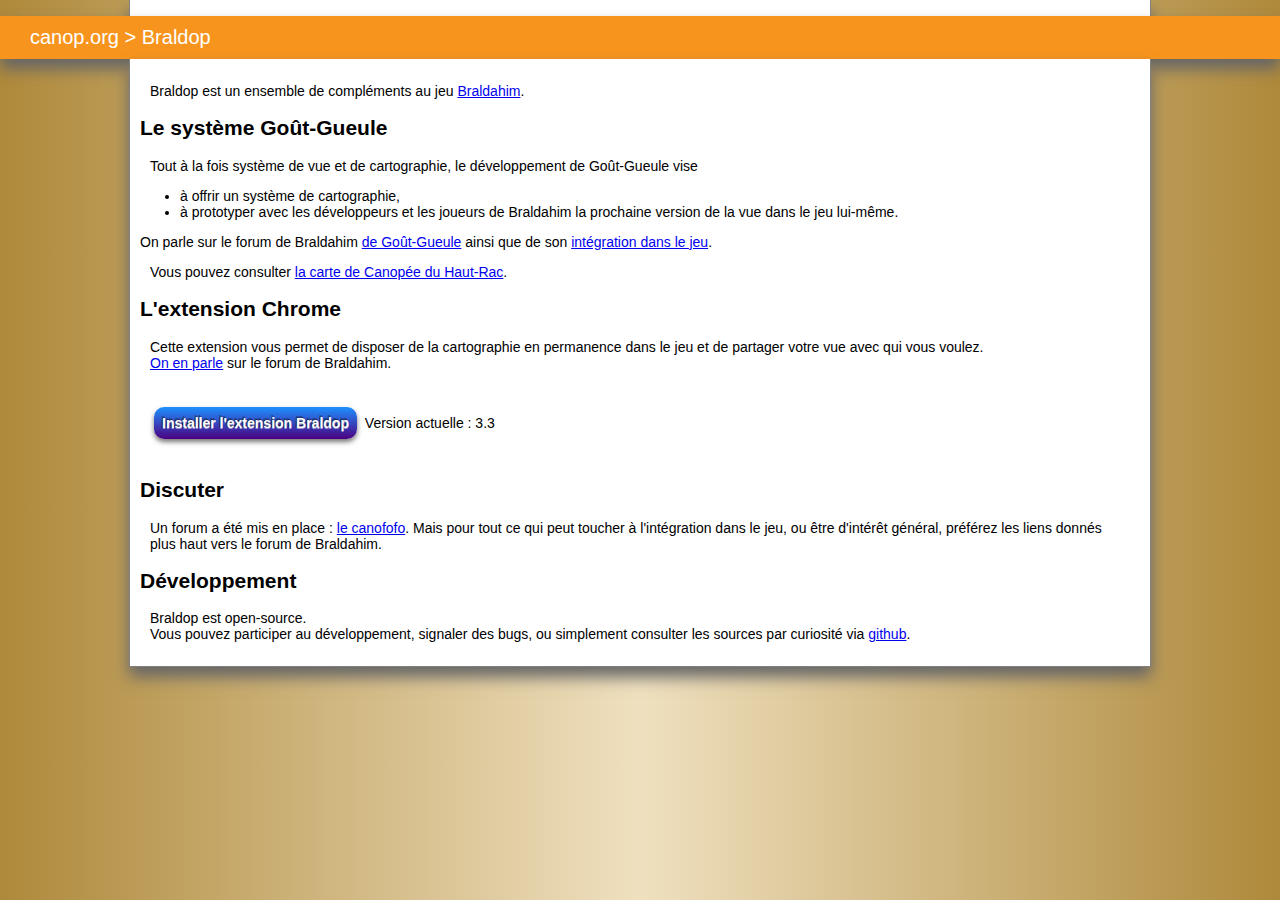
<file: src/site/index.html>
<html>
<head>
	<title>Braldop</title>
	<meta http-equiv=content-type content="text/html; charset=UTF8"> 
	<link rel="stylesheet" type="text/css" href="braldop.css"/>
	<script src="jquery-1.6.3.min.js"></script>
</head>
<body>

<div class=column_wrapper id="top_column_wrapper">
&nbsp;</div>

<div id="title_stripe">
<a href="/blog/">canop.org</a> &gt; Braldop
</div>

<div class=column_wrapper id="content_column_wrapper">
<div id="content_wrapper">

<p>Braldop est un ensemble de compléments au jeu <a href=http://www.braldahim.com>Braldahim</a>.</p>

<h2>Le système Goût-Gueule</h2>
<p>
Tout à la fois système de vue et de cartographie, le développement de Goût-Gueule vise<ul>
<li>à offrir un système de cartographie,</li>
<li>à prototyper avec les développeurs et les joueurs de Braldahim la prochaine version de la vue dans le jeu lui-même.</li>
</ul>
On parle sur le forum de Braldahim <a href="http://forum.braldahim.com/viewtopic.php?f=30&t=1223">de Goût-Gueule</a> ainsi que de son <a href="http://forum.braldahim.com/viewtopic.php?f=30&t=1236">intégration dans le jeu</a>.
</p>
<p>
Vous pouvez consulter <a href=groupes/public/map.html>la carte de Canopée du Haut-Rac</a>.
</p>

<h2>L'extension Chrome</h2>
<p>Cette extension vous permet de disposer de la cartographie en permanence dans le jeu et de partager votre vue avec qui vous voulez.
<br><a href="http://forum.braldahim.com/viewtopic.php?f=30&t=1242">On en parle</a> sur le forum de Braldahim.
</p>
<br>
<p><a href=braldop_3_3.crx class=install>Installer l'extension Braldop</a> Version actuelle : <span id=version>3.3</span></p>
<br>
<p id=browserInfos></p>


<h2>Discuter</h2>
<p>
Un forum a été mis en place : <a href=../chrall/fofo/>le canofofo</a>. Mais pour tout ce qui peut toucher à l'intégration dans le jeu, ou être d'intérêt général, préférez les liens donnés plus haut vers le forum de Braldahim.
</p>


<h2>Développement</h2>
<p>
Braldop est open-source.<br>
Vous pouvez participer au développement, signaler des bugs, ou simplement consulter les sources par curiosité via <a href=http://www.github.com/Canop/Braldop>github</a>.
</p>

</div> <!-- content_wrapper -->
</div> <!-- content_column_wrapper -->

<br><br>

<script type="text/javascript">

//> google analytics
  var _gaq = _gaq || [];
  _gaq.push(['_setAccount', 'UA-15064357-4']);
  _gaq.push(['_trackPageview']);

  (function() {
    var ga = document.createElement('script'); ga.type = 'text/javascript'; ga.async = true;
    ga.src = ('https:' == document.location.protocol ? 'https://ssl' : 'http://www') + '.google-analytics.com/ga.js';
    var s = document.getElementsByTagName('script')[0]; s.parentNode.insertBefore(ga, s);
  })();
  
//> détection du navigateur
var is_chrome = navigator.userAgent.toLowerCase().indexOf('chrome') >= 0;
if (!is_chrome) $("p#browserInfos").html("<font color=red>Sauf erreur, vous n'êtes pas sous Chrome. Vous devriez revenir sur cette page après avoir changé de navigateur.</font>");

</script>

</body>
</html>
</file>
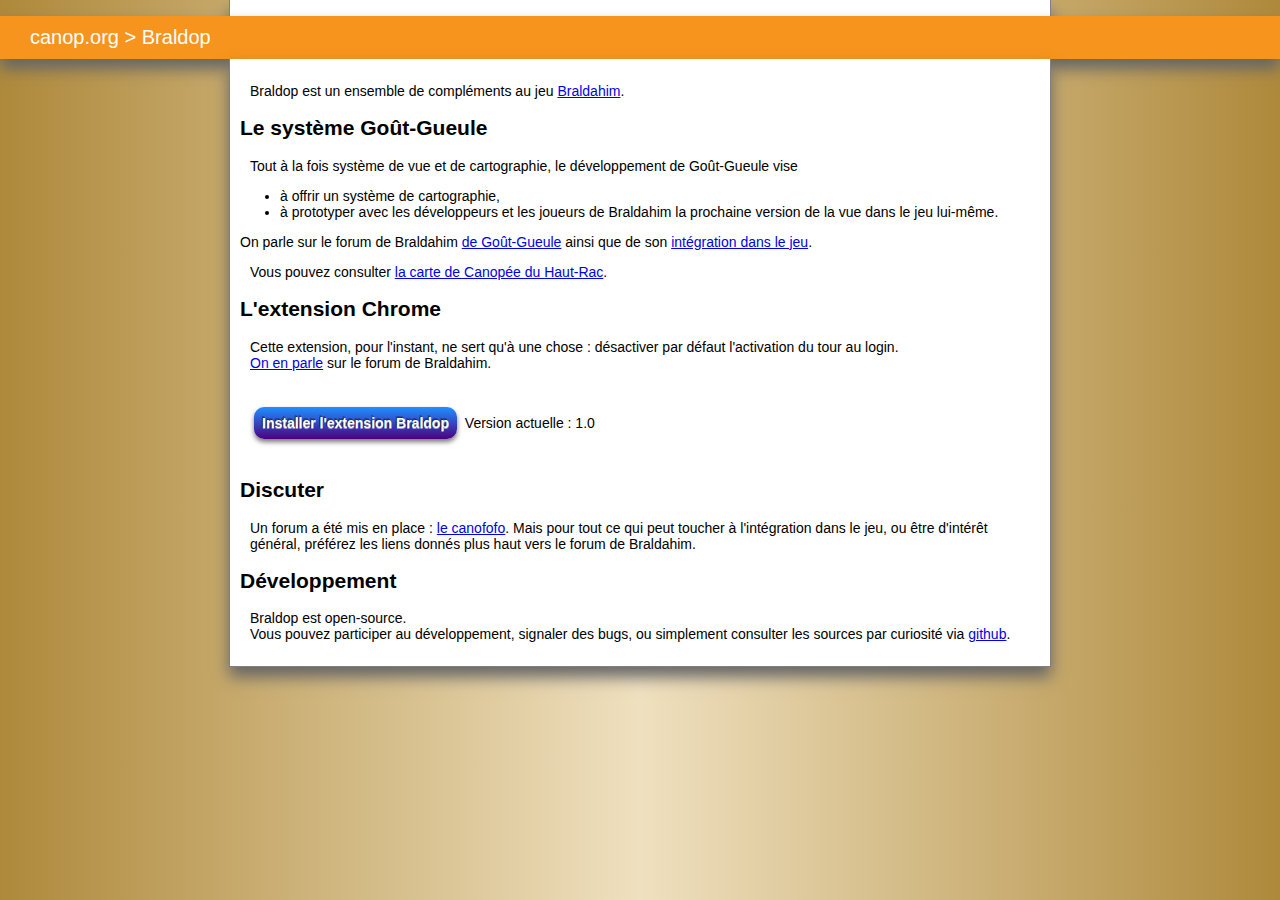
<file: src/web/index.html>
<html>
<head>
	<title>Braldop</title>
	<meta http-equiv=content-type content="text/html; charset=UTF8"> 
	<link rel="stylesheet" type="text/css" href="braldop.css"/>
	<script src="jquery-1.6.3.min.js"></script>
</head>
<body>

<div class=column_wrapper id="top_column_wrapper">
&nbsp;</div>

<div id="title_stripe">
<a href="/">canop.org</a> &gt; Braldop
</div>

<div class=column_wrapper id="content_column_wrapper">
<div id="content_wrapper">

<p>Braldop est un ensemble de compléments au jeu <a href=http://www.braldahim.com>Braldahim</a>.</p>

<h2>Le système Goût-Gueule</h2>
<p>
Tout à la fois système de vue et de cartographie, le développement de Goût-Gueule vise<ul>
<li>à offrir un système de cartographie,</li>
<li>à prototyper avec les développeurs et les joueurs de Braldahim la prochaine version de la vue dans le jeu lui-même.</li>
</ul>
On parle sur le forum de Braldahim <a href="http://forum.braldahim.com/viewtopic.php?f=30&t=1223">de Goût-Gueule</a> ainsi que de son <a href="http://forum.braldahim.com/viewtopic.php?f=30&t=1236">intégration dans le jeu</a>.
</p>
<p>
Vous pouvez consulter <a href=map.html>la carte de Canopée du Haut-Rac</a>.
</p>

<h2>L'extension Chrome</h2>
<p>Cette extension, pour l'instant, ne sert qu'à une chose : désactiver par défaut l'activation du tour au login.
<br><a href="http://forum.braldahim.com/viewtopic.php?f=30&t=1242">On en parle</a> sur le forum de Braldahim.
</p>
<br>
<p><a href=braldop_1_0.crx class=install>Installer l'extension Braldop</a> Version actuelle : <span id=version>1.0</span></p>
<br>
<p id=browserInfos></p>


<h2>Discuter</h2>
<p>
Un forum a été mis en place : <a href=fofo/>le canofofo</a>. Mais pour tout ce qui peut toucher à l'intégration dans le jeu, ou être d'intérêt général, préférez les liens donnés plus haut vers le forum de Braldahim.
</p>


<h2>Développement</h2>
<p>
Braldop est open-source.<br>
Vous pouvez participer au développement, signaler des bugs, ou simplement consulter les sources par curiosité via <a href=http://www.github.com/Canop/Braldop>github</a>.
</p>

</div> <!-- content_wrapper -->
</div> <!-- content_column_wrapper -->

<br><br>

<script type="text/javascript">

//> google analytics
  var _gaq = _gaq || [];
  _gaq.push(['_setAccount', 'UA-15064357-4']);
  _gaq.push(['_trackPageview']);

  (function() {
    var ga = document.createElement('script'); ga.type = 'text/javascript'; ga.async = true;
    ga.src = ('https:' == document.location.protocol ? 'https://ssl' : 'http://www') + '.google-analytics.com/ga.js';
    var s = document.getElementsByTagName('script')[0]; s.parentNode.insertBefore(ga, s);
  })();
  
//> détection du navigateur
var is_chrome = navigator.userAgent.toLowerCase().indexOf('chrome') >= 0;
if (!is_chrome) $("p#browserInfos").html("<font color=red>Sauf erreur, vous n'êtes pas sous Chrome. Vous devriez revenir sur cette page après avoir changé de navigateur.</font>");

</script>

</body>
</html>
</file>
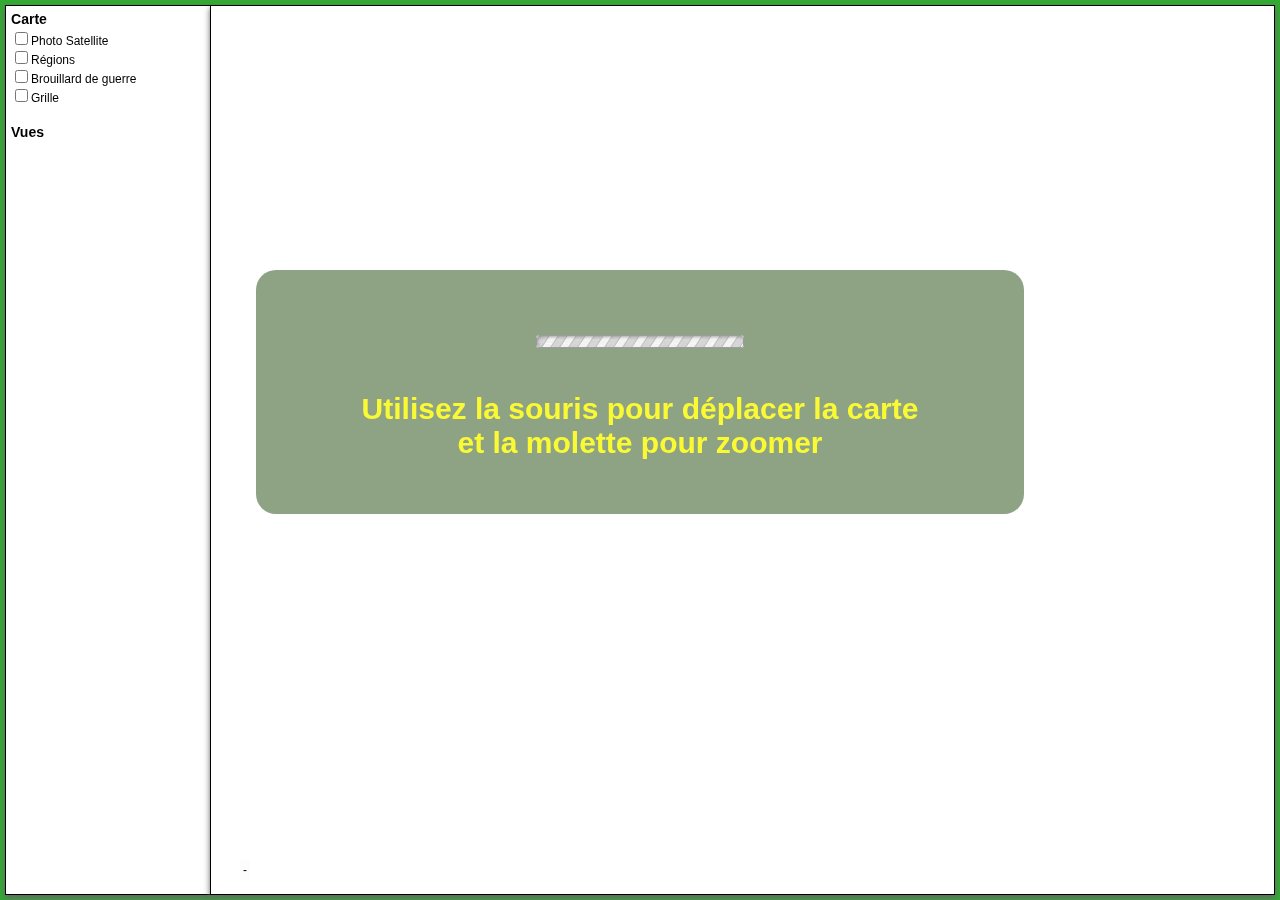
<file: src/gui/map.html>
<!DOCTYPE html>
<html>
<head>
	<title>Carte Braldop</title>
	<meta http-equiv=content-type content="text/html; charset=UTF-8">
	<link rel="stylesheet" type="text/css" href="sprites-vuetypes.css"/>
	<link rel="stylesheet" type="text/css" href="sprites-environnements.css"/>
	<script src="jquery-1.6.3.min.js"></script>
	<script src="util.js?v=2"></script>
	<script src="graphic_utils.js?v=3"></script>
	<script src="Point.js"></script>
	<script src="SpriteSet.js" charset="utf-8"></script>
	<script src="Rect.js?v=2" charset="utf-8"></script>
	<script src="Map.js?v=14" charset="utf-8"></script>
	<script src="Map_dialog.js?v=6" charset="utf-8"></script>
	<script src="Map_action.js?v=3" charset="utf-8"></script>
	<script src="Map_env.js?v=17" charset="utf-8"></script>
	<script src="Map_palissades.js?v=3" charset="utf-8"></script>
	<script src="Map_vue.js?v=18" charset="utf-8"></script>
	
	<style type="text/css">
	body, td {
		font-size: 12px;
		font-family: Verdana, Geneva, sans-serif;
	}
	body {
		background-color: #3A3;
		padding:0;
		margin:0;
	}
	#map_settings {
		position: fixed;
		background-color : white;
		box-shadow: 0 3px 6px #666;
		padding: 0 0 0 5px;
		left: 5px;
		top: 5px;
		bottom: 5px;
		width:200px;
		border-style: solid;
		border-width: 1px;
		border-color: black;
		overflow: auto;
	}
	#map_settings h3 {
		margin: 5px 0 2px 0px;
	}
	#map {
		position: fixed;
		background-color : white;
		box-shadow: 0 3px 6px #666;
		padding: 0px;
		left: 210px;
		top: 5px;
		bottom: 5px;
		right:5px;
		border-style: solid;
		border-width: 1px;
		border-color: black;
		-moz-user-select: none;
		user-select: none;
		-webkit-user-select: none;
	}
	#map_dialog {
		position: fixed;
		background-color : rgba(0, 50, 0, 0.8);
		border-radius: 5px;
		padding: 5px;
		display: none;
		color: white;
		z-index: 1001;
	}
	#map_dialog_title {
		font-weight: bold;
	}
	#map_dialog td, #map_dialog a {
		color: white;
	}
	#map_dialog a:hover {
		color: yellow;
	}
	#map_dialog .pointsGredin {
		background-color: #CC2121;
		color: white;
		border-radius: 3px;
		margin-left: 2px;
		padding-left: 2px;
		padding-right: 2px;		
	}
	#map_dialog .pointsRedresseur {
		background-color: #21CC21;
		color: white;
		border-radius: 3px;
		margin-left: 2px;
		padding-left: 2px;
		padding-right: 2px;		
	}
	a.layer {
		display: block;
		cursor: pointer;
		padding:2px;
	}
	a.layer:hover {
		background-color: #F3F6FF;
	}
	a.layer[selected] {
		background-color: #E6F4FF;
	}
	#map_canvas {
		width:100%;
		height:100%;
		cursor:move;
	}
	#posmark {
		padding: 3px;
		background-color: rgba(250, 250, 250, 0.6);
		z-index:10;
		position:fixed;
		bottom: 20px;
		left: 240px;
	}
	.error {
		color: red;
	}
	td img.goto:hover {
		border-radius: 8px;
		box-shadow: 0px 0px 3px green;
		cursor: pointer;
	}
	#loading {
		position: fixed;
		top: 30%;
		left: 20%;
		right: 20%;
		height: 204px;
		border-radius: 20px;
		background: rgba(30, 70, 10, 0.5);
		color: #FAFA34;
		z-index: 11000;
		padding: 20px;
		text-align: center;
		font-size: 30px;
		font-weight: bold;
	}
	</style>
</head>
<body>

<div id=map_settings>
	<h3>Carte</h3>
	<div id=layer_list>
		<input type=checkbox id=layer_satellite><label for=layer_satellite>Photo Satellite</label><br>
		<input type=checkbox id=layer_regions><label for=layer_regions>Régions</label><br>
		<input type=checkbox id=layer_fog><label for=layer_fog>Brouillard de guerre</label><br>
		<input type=checkbox id=layer_grid><label for=layer_grid>Grille</label><br>
		<!--<input type=checkbox id=layer_alot><label for=layer_alot>Riche mais lent</label><br>-->
		<!--<input type=checkbox id=layer_experimentation><label for=layer_experimentation>Expérimentation</label><br>-->
		<br>
	</div>
	<div id=choix_profondeur>
	</div>
	<h3>Vues</h3>
	<div id=view_list>
		<table id=view_table><tbody></tbody></table>
	</div>
</div>
<div id=map><canvas id=map_canvas></canvas></div>
<div id=posmark>-</div>
<div id=loading>
	<br><img src=img/loading.gif>
	<br><br>
	Utilisez la souris pour déplacer la carte
	<br>et la molette pour zoomer
</div>


<script type="text/javascript">

// google analytics (ne pas inclure ce script si vous reprenez la page sur un autre serveur que canop.org)
  var _gaq = _gaq || [];
  _gaq.push(['_setAccount', 'UA-15064357-4']);
  _gaq.push(['_trackPageview']);

  (function() {
    var ga = document.createElement('script'); ga.type = 'text/javascript'; ga.async = true;
    ga.src = ('https:' == document.location.protocol ? 'https://ssl' : 'http://www') + '.google-analytics.com/ga.js';
    var s = document.getElementsByTagName('script')[0]; s.parentNode.insertBefore(ga, s);
  })();
  
</script>

<script type="text/javascript" charset="utf-8">
	
var map = null

function fetchMap(callback) {
	var httpRequest = new XMLHttpRequest();
	httpRequest.onreadystatechange = function() {
		if (httpRequest.readyState === 4) {
			if (httpRequest.status === 200) {
				var msg = eval('('+httpRequest.responseText+')');
				console.log("carte : ", msg);
				if (callback) callback(msg);
			}
		}
	};
	httpRequest.open('GET', 'carte.json?time='+(new Date().getTime()));
	httpRequest.send();	
}

$(document).ready(function() {	
	map = new Map("map_canvas", "posmark");
	fetchMap(function(msg){
		//teste(msg, map); // met en place des tests pour l'intégration
		map.setData(msg);
		//> on batit le menu de choix de la profondeur
		var html = ''
		if (msg.Couches) {
			html += 'Profondeur : <select id=select_profondeur>';
			for (var i=0; i<msg.Couches.length; i++) {
				var z = msg.Couches[i].Z;
				html += '<option value='+z+'>'+z+'</option>';
			}
			html += '</select>';
		}
		$('#choix_profondeur').html(html);
		//> on construit la liste des vues disponibles
		html = "";
		if (msg.Vues) {
			for (i in msg.Vues) {
				var v = msg.Vues[i];
				v.active = true; // on active par défaut les vues
				html += '<tr>';
				html += '<td><input type=checkbox checked idBraldun='+v.Voyeur+' class=view id=view_'+v.Voyeur+'><label for=view_'+v.Voyeur+'>'+(v.PrénomVoyeur?v.PrénomVoyeur:v.Voyeur)+'</label></td>';
				html += '<td valign=bottom><small>('+formatDate(1000*v.Time)+')</label></small></td>';
				html += '<td valign=bottom><img x='+(v.XMin+v.XMax)/2+' y='+(v.YMin+v.YMax)/2+' z='+v.Z+' class=goto src=img/player_target.png></td>';
				html += '</tr>';
			}
		}
		$('#select_profondeur').val(0);
		$('#view_table tbody').html(html);
		map.setCallback('profondeur', function(z) {
			$('#select_profondeur').val(z);
		});
		map.compileLesVues(); // en raison de leur activation
		map.onload = function() {
			if (msg.Vues && msg.Vues.length==1) {
				var v = msg.Vues[0];
				map.goto((v.XMin+v.XMax)/2, (v.YMin+v.YMax)/2, v.Z);
			} else {
				map.redraw();
			}
			$('#loading').fadeOut(1000);
		};
	});
	$('#layer_satellite').prop('checked', map.displayPhotoSatellite).change(function(){
		map.displayPhotoSatellite=this.checked;
		map.redraw();
	});
	$('#layer_regions').prop('checked', map.displayRégions).change(function(){
		map.displayRégions=this.checked;
		map.redraw();
	});
	$('#layer_fog').prop('checked', map.displayFog).change(function(){
		map.displayFog=this.checked;
		map.redraw();
	});
	$('#layer_grid').prop('checked', map.displayGrid).change(function(){
		map.displayGrid=this.checked;
		localStorage['grid']=''+map.displayGrid;
		map.redraw();
	});
	$('#layer_experimentation').prop('checked', map.displayExperimentation).change(function(){
		map.displayExperimentation=this.checked;
		map.redraw();
	});
	$('#layer_alot').prop('checked', map.displayALot).change(function(){
		map.displayALot=this.checked;
		map.redraw();
	});
	$('#view_list').delegate('input.view', 'change', function() {
		var idBraldun = $(this).attr('idBraldun');
		for (i in map.mapData.Vues) {
			var v = map.mapData.Vues[i];
			if (v.Voyeur==idBraldun) {
				v.active=this.checked;
				break;
			}
		}
		map.compileLesVues();
		map.redraw();
	});
	$('#view_table').delegate('.goto', 'click', function() {
		if (map.zoom<32) map.zoom=32;
		map.goto(parseInt($(this).attr('x'), 10), parseInt($(this).attr('y'), 10), parseInt($(this).attr('z'), 10));
	});
	$('#select_profondeur').live('change', function() {
		map.changeProfondeur(parseInt($(this).val()));
		map.redraw();
	});
});
</script>

</body>
</html>
</file>
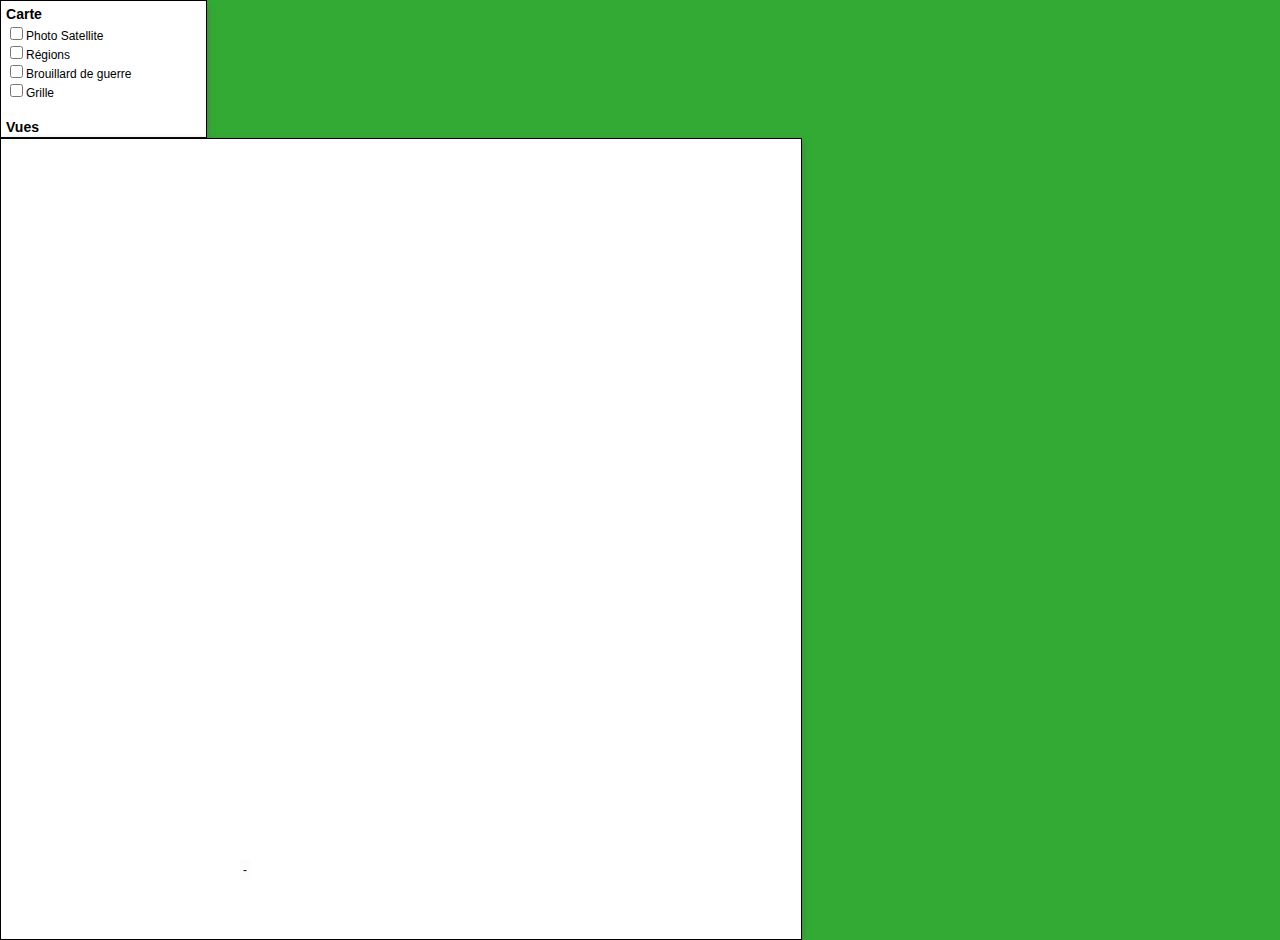
<file: src/gui/scrollable.html>
<html>
<head>
	<title>Scrollable (Carte Braldop dans un layout scrollable)</title>
	<!--
	
	Cette page bizarre me sert simplement à tester certaines propriétés
	 pour des contextes d'inclusion de la carte dans une page scrollable.
	
	-->
	<meta http-equiv=content-type content="text/html; charset=UTF8">
	<link rel="stylesheet" type="text/css" href="sprites-vuetypes.css"/>
	<link rel="stylesheet" type="text/css" href="sprites-environnements.css"/>
	<script src="jquery-1.6.3.min.js"></script>
	<script src="util.js?v=2"></script>
	<script src="graphic_utils.js?v=3"></script>
	<script src="Point.js"></script>
	<script src="SpriteSet.js"></script>
	<script src="Rect.js?v=2"></script>
	<script src="Map.js?v=12"></script>
	<script src="Map_dialog.js?v=5"></script>
	<script src="Map_action.js?v=3"></script>
	<script src="Map_env.js?v=14"></script>
	<script src="Map_palissades.js?v=2"></script>
	<script src="Map_vue.js?v=16"></script>
	
	<style type="text/css">
	body, td {
		font-size: 12px;
		font-family: Verdana, Geneva, sans-serif;
	}
	body {
		background-color: #3A3;
		padding:0;
		margin:0;
	}
	#map_settings {
		background-color : white;
		box-shadow: 0 3px 6px #666;
		padding: 0 0 0 5px;
		width:200px;
		border-style: solid;
		border-width: 1px;
		border-color: black;
		overflow: auto;
	}
	#map_settings h3 {
		margin: 5px 0 2px 0px;
	}
	#map {
		background-color : white;
		box-shadow: 0 3px 6px #666;
		padding: 0px;
		width: 800px;
		height:800px;
		border-style: solid;
		border-width: 1px;
		border-color: black;
		-moz-user-select: none;
		user-select: none;
		-webkit-user-select: none;
	}
	#map_dialog {
		position: fixed;
		background-color : rgba(0, 50, 0, 0.8);
		border-radius: 5px;
		padding: 5px;
		display: none;
		color: white;
		z-index: 1001;
	}
	#map_dialog_title {
		font-weight: bold;
	}
	#map_dialog td, #map_dialog a {
		color: white;
	}
	#map_dialog a:hover {
		color: yellow;
	}
	#map_dialog .pointsGredin {
		background-color: #CC2121;
		color: white;
		border-radius: 3px;
		margin-left: 2px;
		padding-left: 2px;
		padding-right: 2px;		
	}
	#map_dialog .pointsRedresseur {
		background-color: #21CC21;
		color: white;
		border-radius: 3px;
		margin-left: 2px;
		padding-left: 2px;
		padding-right: 2px;		
	}
	a.layer {
		display: block;
		cursor: pointer;
		padding:2px;
	}
	a.layer:hover {
		background-color: #F3F6FF;
	}
	a.layer[selected] {
		background-color: #E6F4FF;
	}
	#map_canvas {
		width:100%;
		height:100%;
		cursor:move;
	}
	#posmark {
		padding: 3px;
		background-color: rgba(250, 250, 250, 0.6);
		z-index:10;
		position:fixed;
		bottom:20;
		left:240;	
	}
	.error {
		color: red;
	}
	td img.goto:hover {
		border-radius: 8px;
		box-shadow: 0px 0px 3px green;
		cursor: pointer;
	}
	</style>
</head>
<body>

<div id=map_settings>
	<h3>Carte</h3>
	<div id=layer_list>
		<input type=checkbox id=layer_satellite><label for=layer_satellite>Photo Satellite</label><br>
		<input type=checkbox id=layer_régions><label for=layer_régions>Régions</label><br>
		<input type=checkbox id=layer_fog><label for=layer_fog>Brouillard de guerre</label><br>
		<input type=checkbox id=layer_grid><label for=layer_grid>Grille</label><br>
		<!--<input type=checkbox id=layer_alot><label for=layer_alot>Riche mais lent</label><br>-->
		<!--<input type=checkbox id=layer_experimentation><label for=layer_experimentation>Expérimentation</label><br>-->
		<br>
	</div>
	<div id=choix_profondeur>
	</div>
	<h3>Vues</h3>
	<div id=view_list>
		<table id=view_table><tbody></tbody></table>
	</div>
</div>
<div id=map><canvas id=map_canvas></canvas></div>
<div id=posmark>-</div>


<script type="text/javascript">

//> google analytics
  var _gaq = _gaq || [];
  _gaq.push(['_setAccount', 'UA-15064357-4']);
  _gaq.push(['_trackPageview']);

  (function() {
    var ga = document.createElement('script'); ga.type = 'text/javascript'; ga.async = true;
    ga.src = ('https:' == document.location.protocol ? 'https://ssl' : 'http://www') + '.google-analytics.com/ga.js';
    var s = document.getElementsByTagName('script')[0]; s.parentNode.insertBefore(ga, s);
  })();
  
</script>

<script type="text/javascript">
	
var map = null

function fetchMap(callback) {
	var httpRequest = new XMLHttpRequest();
	httpRequest.onreadystatechange = function() {
		if (httpRequest.readyState === 4) {
			if (httpRequest.status === 200) {
				var msg = eval('('+httpRequest.responseText+')');
				console.log("carte : ", msg);
				if (callback) callback(msg);
			}
		}
	};
	httpRequest.open('GET', 'carte.json?time='+(new Date().getTime()));
	httpRequest.send();	
}

$(document).ready(function() {	
	map = new Map("map_canvas", "posmark");
	fetchMap(function(msg){
		//teste(msg, map); // met en place des tests pour l'intégration
		map.setData(msg);
		//> on batit le menu de choix de la profondeur
		var html = ''
		if (msg.Couches) {
			html += 'Profondeur : <select id=select_profondeur>';
			for (var i=0; i<msg.Couches.length; i++) {
				var z = msg.Couches[i].Z;
				html += '<option value='+z+'>'+z+'</option>';
			}
			html += '</select>';
		}
		$('#choix_profondeur').html(html);
		//> on construit la liste des vues disponibles
		html = "";
		if (msg.Vues) {
			for (i in msg.Vues) {
				var v = msg.Vues[i];
				v.active = true; // on active par défaut les vues
				html += '<tr>';
				html += '<td><input type=checkbox checked idBraldun='+v.Voyeur+' class=view id=view_'+v.Voyeur+'><label for=view_'+v.Voyeur+'>'+(v.PrénomVoyeur?v.PrénomVoyeur:v.Voyeur)+'</label></td>';
				html += '<td valign=bottom><small>('+formatDate(1000*v.Time)+')</label></small></td>';
				html += '<td valign=bottom><img x='+(v.XMin+v.XMax)/2+' y='+(v.YMin+v.YMax)/2+' z='+v.Z+' class=goto src=img/player_target.png></td>';
				html += '</tr>';
			}
		}
		$('#select_profondeur').val(0);
		$('#view_table tbody').html(html);
		map.setCallback('profondeur', function(z) {
			$('#select_profondeur').val(z);
		});
		map.compileLesVues(); // en raison de leur activation
		map.redraw();
		setTimeout(function(){
			if (msg.Vues && msg.Vues.length==1) {
				var v = msg.Vues[0];
				map.goto((v.XMin+v.XMax)/2, (v.YMin+v.YMax)/2, v.Z);
			}
			map.redraw();
		}, 1000); // laisser ce redraw (bug pas maitrisé)
	});
	$('#layer_satellite').prop('checked', map.displayPhotoSatellite).change(function(){
		map.displayPhotoSatellite=this.checked;
		map.redraw();
	});
	$('#layer_régions').prop('checked', map.displayRégions).change(function(){
		map.displayRégions=this.checked;
		map.redraw();
	});
	$('#layer_fog').prop('checked', map.displayFog).change(function(){
		map.displayFog=this.checked;
		map.redraw();
	});
	$('#layer_grid').prop('checked', map.displayGrid).change(function(){
		map.displayGrid=this.checked;
		map.redraw();
	});
	$('#layer_experimentation').prop('checked', map.displayExperimentation).change(function(){
		map.displayExperimentation=this.checked;
		map.redraw();
	});
	$('#layer_alot').prop('checked', map.displayALot).change(function(){
		map.displayALot=this.checked;
		map.redraw();
	});
	$('#view_list').delegate('input.view', 'change', function() {
		var idBraldun = $(this).attr('idBraldun');
		for (i in map.mapData.Vues) {
			var v = map.mapData.Vues[i];
			if (v.Voyeur==idBraldun) {
				v.active=this.checked;
				break;
			}
		}
		map.compileLesVues();
		map.redraw();
	});
	$('#view_table').delegate('.goto', 'click', function() {
		if (map.zoom<32) map.zoom=32;
		map.goto(parseInt($(this).attr('x'), 10), parseInt($(this).attr('y'), 10), parseInt($(this).attr('z'), 10));
	});
	$('#select_profondeur').live('change', function() {
		map.changeProfondeur(parseInt($(this).val()));
		map.redraw();
	});
});
</script>

</body>
</html>
</file>
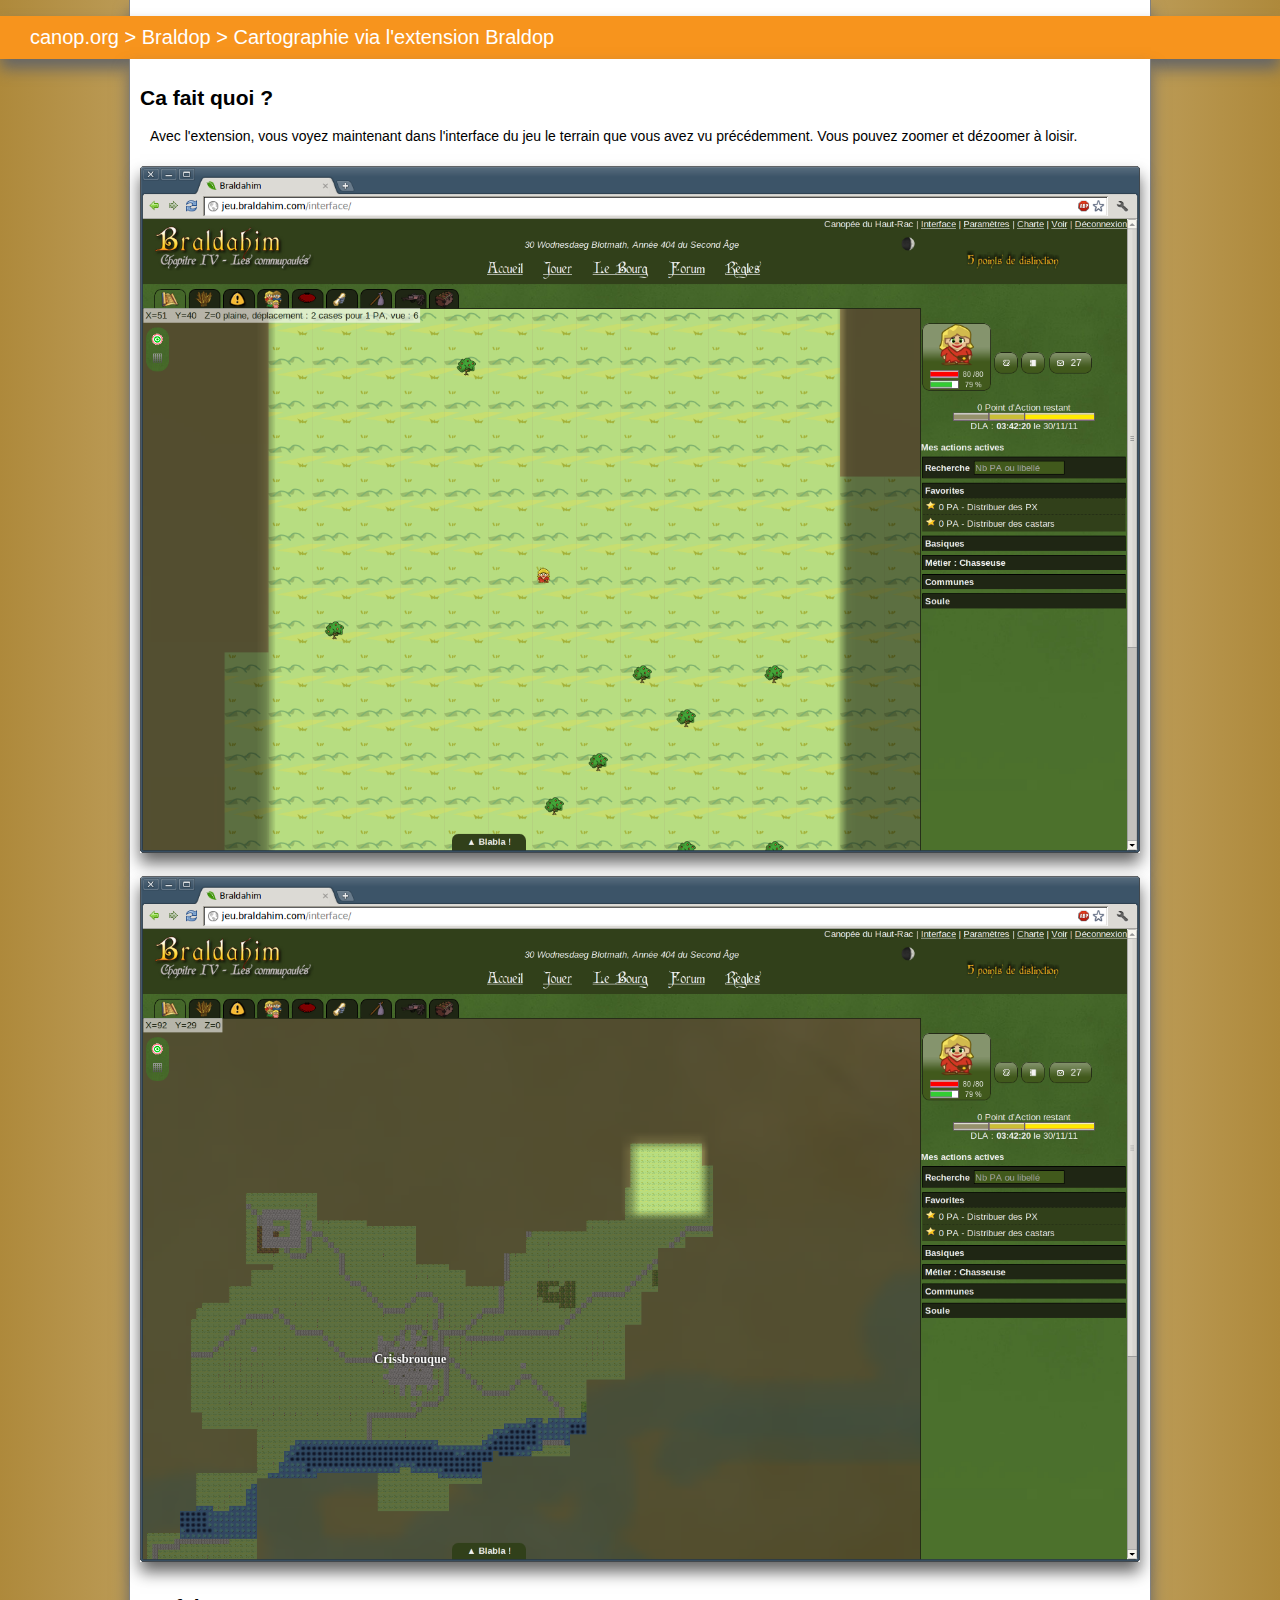
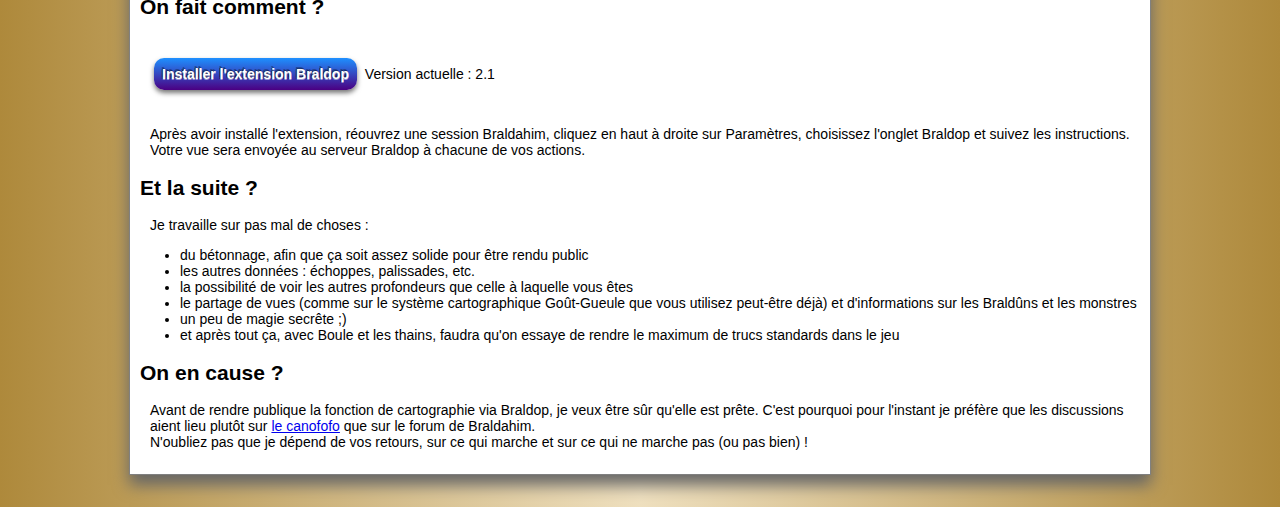
<file: src/site/carte_et_extension.html>
<html>
<head>
	<title>Cartographie via l'extension Braldop</title>
	<meta http-equiv=content-type content="text/html; charset=UTF8"> 
	<link rel="stylesheet" type="text/css" href="braldop.css"/>
	<script src="jquery-1.6.3.min.js"></script>
</head>
<body>

<div class=column_wrapper id="top_column_wrapper">
&nbsp;</div>

<div id="title_stripe">
<a href="/blog/">canop.org</a> &gt; <a href=index.html>Braldop</a> &gt; Cartographie via l'extension Braldop
</div>

<div class=column_wrapper id="content_column_wrapper">
<div id="content_wrapper">


<h2>Ca fait quoi ?</h2>
<p>Avec l'extension, vous voyez maintenant dans l'interface du jeu le terrain que vous avez vu précédemment. Vous pouvez zoomer et dézoomer à loisir.
</p>
<img class=screenshot src=screens/carte-extension-1.png>
<img class=screenshot src=screens/carte-extension-2.png>


<h2>On fait comment ?</h2>
<p>
</p>
<br>
<p><a href=braldop_2_1.crx class=install>Installer l'extension Braldop</a> Version actuelle : <span id=version>2.1</span></p>
<br>
<p id=browserInfos></p>
<p>
	Après avoir installé l'extension, réouvrez une session Braldahim, cliquez en haut à droite sur Paramètres, choisissez l'onglet Braldop et suivez les instructions.
	<br>Votre vue sera envoyée au serveur Braldop à chacune de vos actions.
</p>

<h2>Et la suite ?</h2>
<p>
Je travaille sur pas mal de choses :<ul>
	<li>du bétonnage, afin que ça soit assez solide pour être rendu public</li>
	<li>les autres données : échoppes, palissades, etc.</li>
	<li>la possibilité de voir les autres profondeurs que celle à laquelle vous êtes</li>
	<li>le partage de vues (comme sur le système cartographique Goût-Gueule que vous utilisez peut-être déjà) et d'informations sur les Braldûns et les monstres</li>
	<li>un peu de magie secrête ;)</li>
	<li>et après tout ça, avec Boule et les thains, faudra qu'on essaye de rendre le maximum de trucs standards dans le jeu</li>
</ul>
</p>

<h2>On en cause ?</h2>
<p>
Avant de rendre publique la fonction de cartographie via Braldop, je veux être sûr qu'elle est prête. C'est pourquoi pour l'instant je préfère que les discussions aient lieu plutôt sur <a href=../chrall/fofo/>le canofofo</a> que sur le forum de Braldahim.
<br>N'oubliez pas que je dépend de vos retours, sur ce qui marche et sur ce qui ne marche pas (ou pas bien) !
</p>


</div> <!-- content_wrapper -->
</div> <!-- content_column_wrapper -->

<br><br>

<script type="text/javascript">

//> google analytics
  var _gaq = _gaq || [];
  _gaq.push(['_setAccount', 'UA-15064357-4']);
  _gaq.push(['_trackPageview']);

  (function() {
    var ga = document.createElement('script'); ga.type = 'text/javascript'; ga.async = true;
    ga.src = ('https:' == document.location.protocol ? 'https://ssl' : 'http://www') + '.google-analytics.com/ga.js';
    var s = document.getElementsByTagName('script')[0]; s.parentNode.insertBefore(ga, s);
  })();
  
//> détection du navigateur
var is_chrome = navigator.userAgent.toLowerCase().indexOf('chrome') >= 0;
if (!is_chrome) $("p#browserInfos").html("<font color=red>Sauf erreur, vous n'êtes pas sous Chrome. Vous devriez revenir sur cette page après avoir changé de navigateur.</font>");

</script>

</body>
</html>
</file>
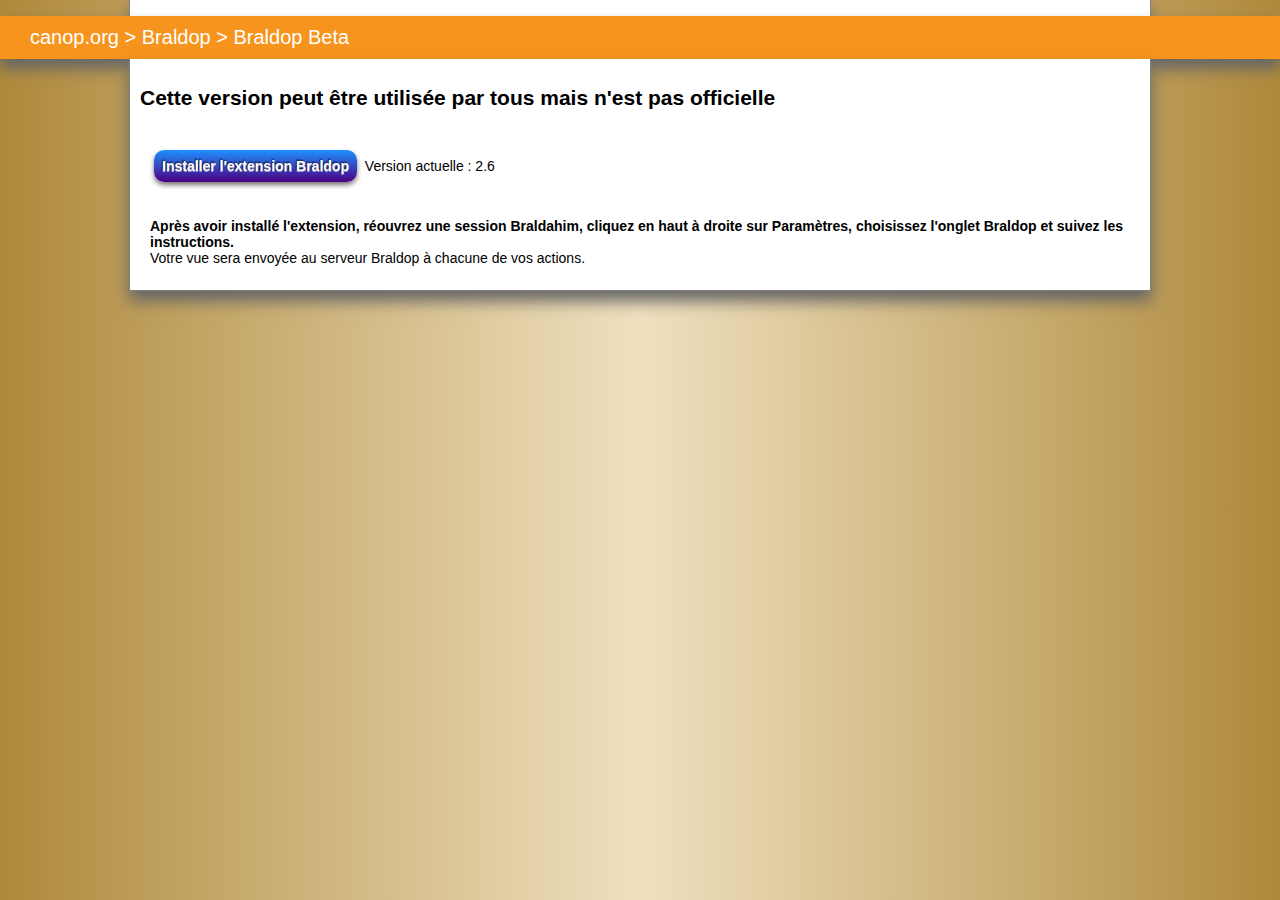
<file: src/site/extension-braldop-beta.html>
<html>
<head>
	<title>Cartographie via l'extension Braldop</title>
	<meta http-equiv=content-type content="text/html; charset=UTF8"> 
	<link rel="stylesheet" type="text/css" href="braldop.css"/>
	<script src="jquery-1.6.3.min.js"></script>
</head>
<body>

<div class=column_wrapper id="top_column_wrapper">
&nbsp;</div>

<div id="title_stripe">
<a href="/blog/">canop.org</a> &gt; <a href=index.html>Braldop</a> &gt; Braldop Beta
</div>

<div class=column_wrapper id="content_column_wrapper">
<div id="content_wrapper">


<h2>Cette version peut être utilisée par tous mais n'est pas officielle</h2>

<br>
<p><a href=braldop_2_6.crx class=install>Installer l'extension Braldop</a> Version actuelle : <span id=version>2.6</span></p>
<br>
<p id=browserInfos></p>
<p>
	<span style="font-weight:bold;">Après avoir installé l'extension, réouvrez une session Braldahim, cliquez en haut à droite sur Paramètres, choisissez l'onglet Braldop et suivez les instructions.</span>
	<br>Votre vue sera envoyée au serveur Braldop à chacune de vos actions.
</p>



</div> <!-- content_wrapper -->
</div> <!-- content_column_wrapper -->

<br><br>

<script type="text/javascript">

//> google analytics
  var _gaq = _gaq || [];
  _gaq.push(['_setAccount', 'UA-15064357-4']);
  _gaq.push(['_trackPageview']);

  (function() {
    var ga = document.createElement('script'); ga.type = 'text/javascript'; ga.async = true;
    ga.src = ('https:' == document.location.protocol ? 'https://ssl' : 'http://www') + '.google-analytics.com/ga.js';
    var s = document.getElementsByTagName('script')[0]; s.parentNode.insertBefore(ga, s);
  })();
  
//> détection du navigateur
var is_chrome = navigator.userAgent.toLowerCase().indexOf('chrome') >= 0;
if (!is_chrome) $("p#browserInfos").html("<font color=red>Sauf erreur, vous n'êtes pas sous Chrome. Vous devriez revenir sur cette page après avoir changé de navigateur.</font>");

</script>

</body>
</html>
</file>
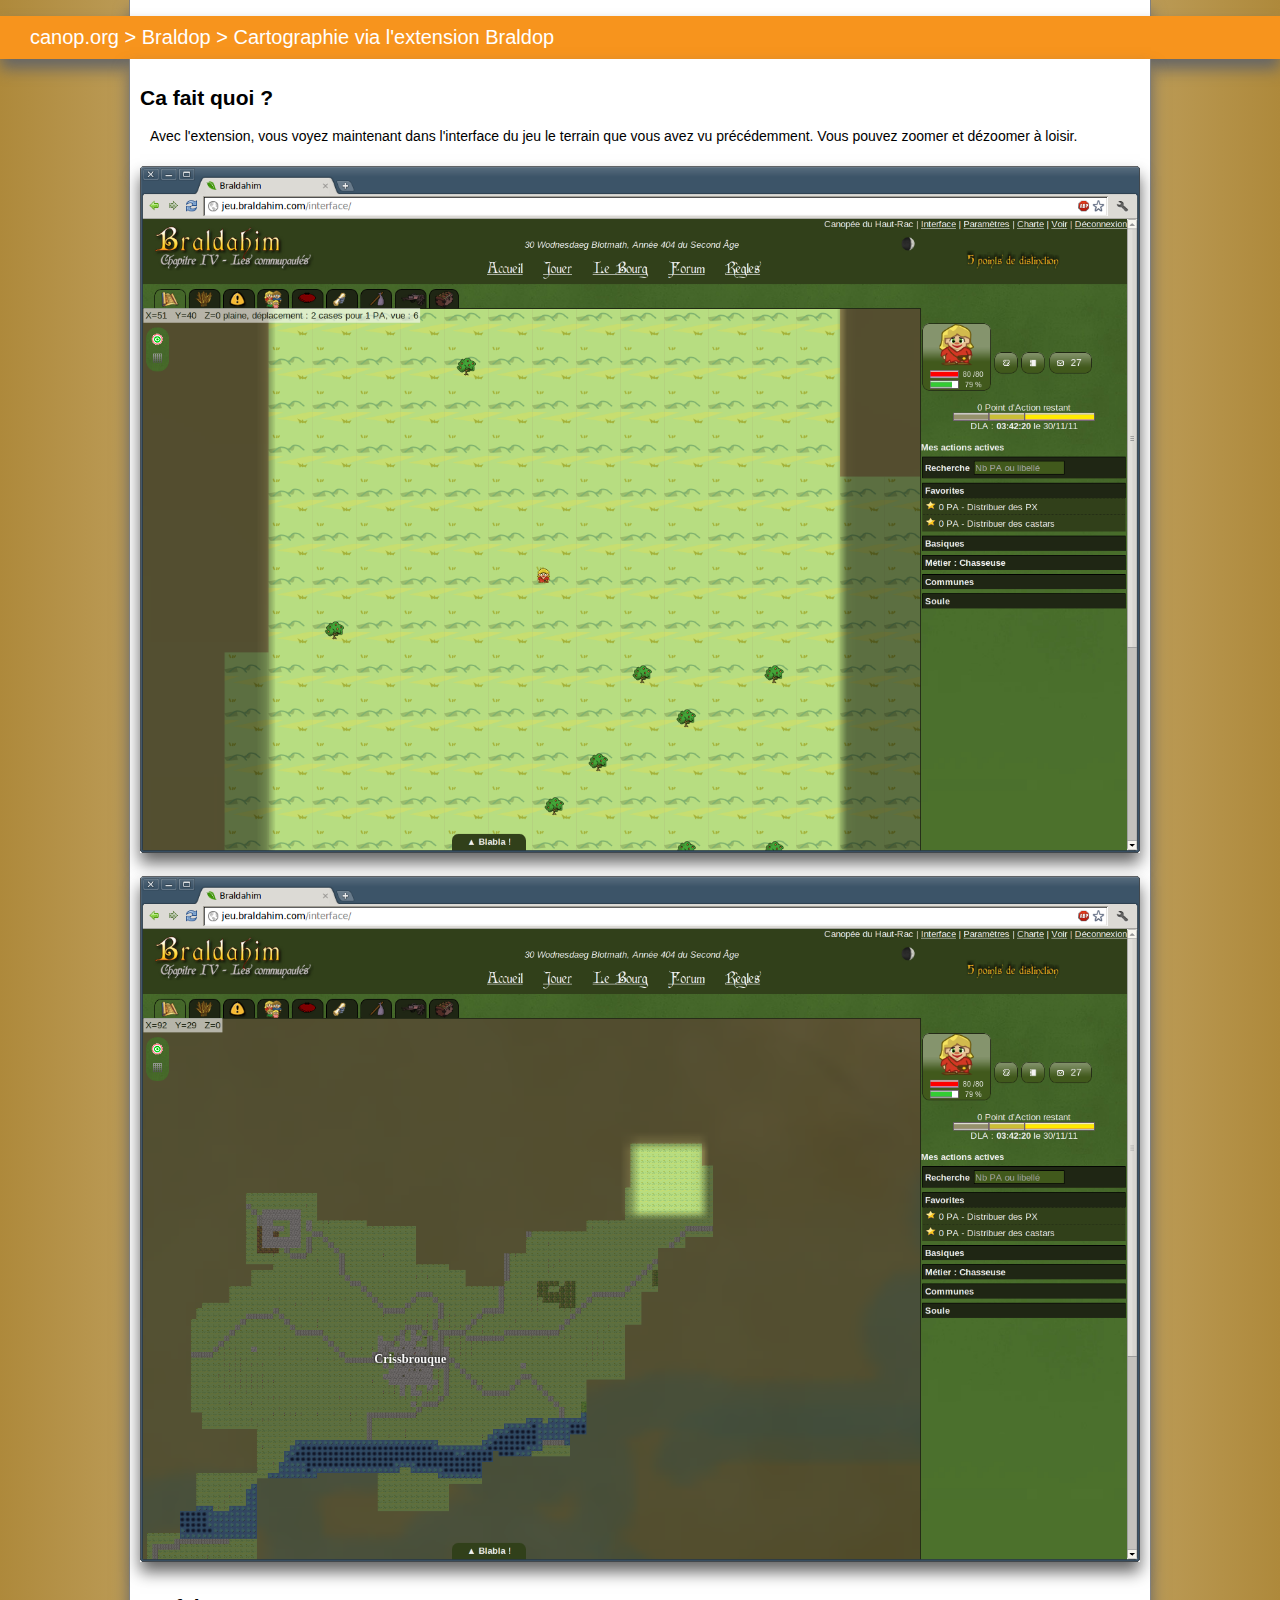
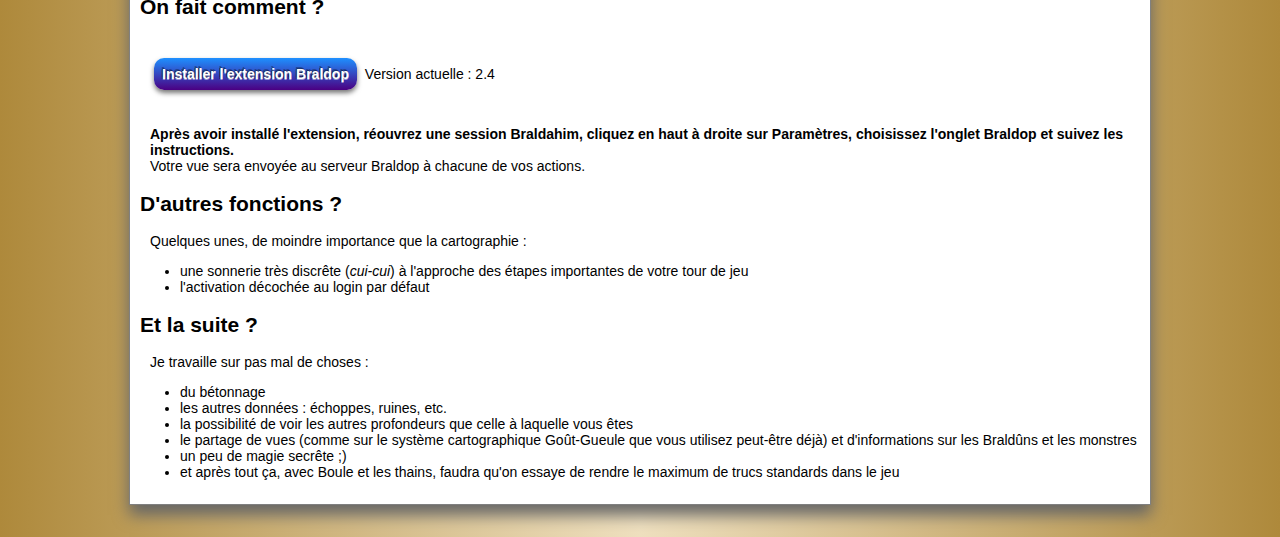
<file: src/site/extension-braldop.html>
<html>
<head>
	<title>Cartographie via l'extension Braldop</title>
	<meta http-equiv=content-type content="text/html; charset=UTF8"> 
	<link rel="stylesheet" type="text/css" href="braldop.css"/>
	<script src="jquery-1.6.3.min.js"></script>
</head>
<body>

<div class=column_wrapper id="top_column_wrapper">
&nbsp;</div>

<div id="title_stripe">
<a href="/blog/">canop.org</a> &gt; <a href=index.html>Braldop</a> &gt; Cartographie via l'extension Braldop
</div>

<div class=column_wrapper id="content_column_wrapper">
<div id="content_wrapper">


<h2>Ca fait quoi ?</h2>
<p>Avec l'extension, vous voyez maintenant dans l'interface du jeu le terrain que vous avez vu précédemment. Vous pouvez zoomer et dézoomer à loisir.
</p>
<img class=screenshot src=screens/carte-extension-1.png>
<img class=screenshot src=screens/carte-extension-2.png>


<h2>On fait comment ?</h2>
<br>
<p><a href=braldop_2_4.crx class=install>Installer l'extension Braldop</a> Version actuelle : <span id=version>2.4</span></p>
<br>
<p id=browserInfos></p>
<p>
	<span style="font-weight:bold;">Après avoir installé l'extension, réouvrez une session Braldahim, cliquez en haut à droite sur Paramètres, choisissez l'onglet Braldop et suivez les instructions.</span>
	<br>Votre vue sera envoyée au serveur Braldop à chacune de vos actions.
</p>

<h2>D'autres fonctions ?</h2>
<p>
Quelques unes, de moindre importance que la cartographie :<ul>
	<li>une sonnerie très discrête (<i>cui-cui</i>) à l'approche des étapes importantes de votre tour de jeu</li>
	<li>l'activation décochée au login par défaut</li>
</ul>
</p>

<h2>Et la suite ?</h2>
<p>
Je travaille sur pas mal de choses :<ul>
	<li>du bétonnage</li>
	<li>les autres données : échoppes, ruines, etc.</li>
	<li>la possibilité de voir les autres profondeurs que celle à laquelle vous êtes</li>
	<li>le partage de vues (comme sur le système cartographique Goût-Gueule que vous utilisez peut-être déjà) et d'informations sur les Braldûns et les monstres</li>
	<li>un peu de magie secrête ;)</li>
	<li>et après tout ça, avec Boule et les thains, faudra qu'on essaye de rendre le maximum de trucs standards dans le jeu</li>
</ul>
</p>



</div> <!-- content_wrapper -->
</div> <!-- content_column_wrapper -->

<br><br>

<script type="text/javascript">

//> google analytics
  var _gaq = _gaq || [];
  _gaq.push(['_setAccount', 'UA-15064357-4']);
  _gaq.push(['_trackPageview']);

  (function() {
    var ga = document.createElement('script'); ga.type = 'text/javascript'; ga.async = true;
    ga.src = ('https:' == document.location.protocol ? 'https://ssl' : 'http://www') + '.google-analytics.com/ga.js';
    var s = document.getElementsByTagName('script')[0]; s.parentNode.insertBefore(ga, s);
  })();
  
//> détection du navigateur
var is_chrome = navigator.userAgent.toLowerCase().indexOf('chrome') >= 0;
if (!is_chrome) $("p#browserInfos").html("<font color=red>Sauf erreur, vous n'êtes pas sous Chrome. Vous devriez revenir sur cette page après avoir changé de navigateur.</font>");

</script>

</body>
</html>
</file>
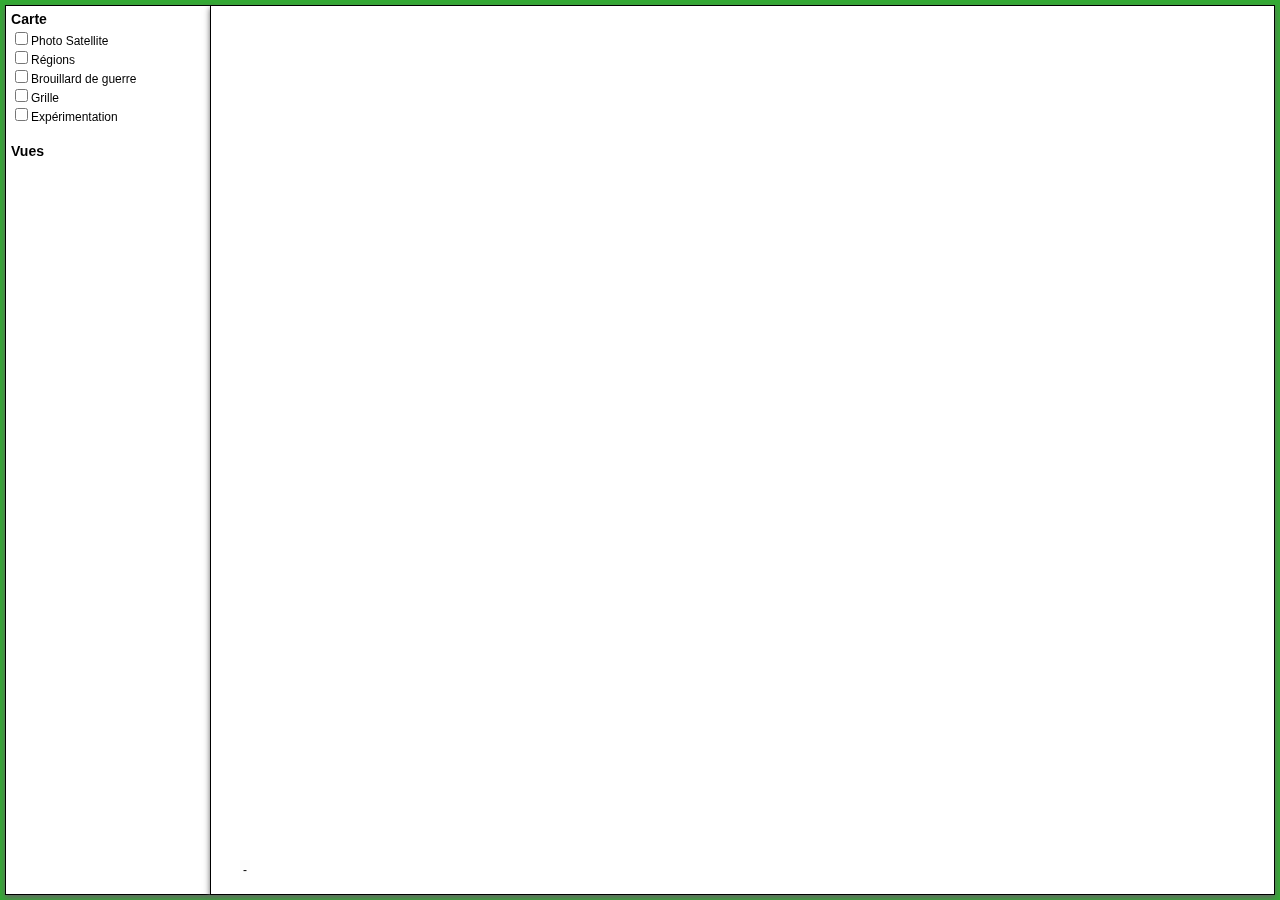
<file: src/web/map.html>
<html>
<head>
	<title>Carte Braldop</title>
	<meta http-equiv=content-type content="text/html; charset=UTF8"> 
	<script src="jquery-1.6.3.min.js"></script>
	<script src="util.js"></script>
	<script src="graphic_utils.js?v=3"></script>
	<script src="Point.js"></script>
	<script src="Rect.js?v=2"></script>
	<script src="Map.js?v=11"></script>
	<script src="Map_bubble.js"></script>
	<script src="Map_dialog.js?v=4"></script>
	<script src="Map_action.js?v=2"></script>
	<script src="Map_test_integration.js?v=1"></script>
	<script src="Map_experimentations.js?v=1"></script>
	<script src="Map_env.js?v=13"></script>
	<script src="Map_vue.js?v=15"></script>
	
	<style type="text/css">
	body, td {
		font-size: 12px;
		font-family: Verdana, Geneva, sans-serif;
	}
	body {
		background-color: #3A3;
		padding:0;
		margin:0;
	}
	#map_settings {
		position: fixed;
		background-color : white;
		box-shadow: 0 3px 6px #666;
		padding: 0 0 0 5px;
		left: 5px;
		top: 5px;
		bottom: 5px;
		width:200px;
		border-style: solid;
		border-width: 1px;
		border-color: black;
		overflow: auto;
	}
	#map_settings h3 {
		margin: 5px 0 2px 0px;
	}
	#map {
		position: fixed;
		background-color : white;
		box-shadow: 0 3px 6px #666;
		padding: 0px;
		left: 210px;
		top: 5px;
		bottom: 5px;
		right:5px;
		border-style: solid;
		border-width: 1px;
		border-color: black;
		-moz-user-select: none;
		user-select: none;
		-webkit-user-select: none;
	}
	#map_dialog {
		position: fixed;
		background-color : rgba(0, 50, 0, 0.8);
		border-radius: 5px;
		padding: 5px;
		display: none;
		color: white;
		z-index: 10;
	}
	.dialog_title {
		font-weight: bold;
	}
	#map_dialog td, #map_dialog a {
		color: white;
	}
	#map_dialog a:hover {
		color: yellow;
	}
	a.layer {
		display: block;
		cursor: pointer;
		padding:2px;
	}
	a.layer:hover {
		background-color: #F3F6FF;
	}
	a.layer[selected] {
		background-color: #E6F4FF;
	}
	#map_canvas {
		width:100%;
		height:100%;
		cursor:move;
	}
	#posmark {
		padding: 3px;
		background-color: rgba(250, 250, 250, 0.6);
		z-index:10;
		position:fixed;
		bottom:20;
		left:240;	
	}
	.error {
		color: red;
	}
	td img.goto:hover {
		border-radius: 8px;
		box-shadow: 0px 0px 3px green;
		cursor: pointer;
	}
	</style>
</head>
<body>

<div id=map_settings>
	<h3>Carte</h3>
	<div id=layer_list>
		<input type=checkbox id=layer_satellite><label for=layer_satellite>Photo Satellite</label><br>
		<input type=checkbox id=layer_régions><label for=layer_régions>Régions</label><br>
		<input type=checkbox id=layer_fog><label for=layer_fog>Brouillard de guerre</label><br>
		<input type=checkbox id=layer_grid><label for=layer_grid>Grille</label><br>
		<input type=checkbox id=layer_experimentation><label for=layer_experimentation>Expérimentation</label><br>
		<br>
	</div>
	<div id=choix_profondeur>
	</div>
	<h3>Vues</h3>
	<div id=view_list>
		<table id=view_table><tbody></tbody></table>
	</div>
</div>
<div id=map><canvas id=map_canvas></canvas></div>
<div id=posmark>-</div>
<div id=map_dialog></div>


<script type="text/javascript">

//> google analytics
  var _gaq = _gaq || [];
  _gaq.push(['_setAccount', 'UA-15064357-4']);
  _gaq.push(['_trackPageview']);

  (function() {
    var ga = document.createElement('script'); ga.type = 'text/javascript'; ga.async = true;
    ga.src = ('https:' == document.location.protocol ? 'https://ssl' : 'http://www') + '.google-analytics.com/ga.js';
    var s = document.getElementsByTagName('script')[0]; s.parentNode.insertBefore(ga, s);
  })();
  
//> détection du navigateur
var is_chrome = navigator.userAgent.toLowerCase().indexOf('chrome') >= 0;
if (!is_chrome) $("p#browserInfos").html("<font color=red>Sauf erreur, vous n'êtes pas sous Chrome. Vous devriez revenir sur cette page après avoir changé de navigateur.</font>");

</script>

<script type="text/javascript">
	
var map = null

function fetchMap(callback) {
	var httpRequest = new XMLHttpRequest();
	httpRequest.onreadystatechange = function() {
		if (httpRequest.readyState === 4) {
			if (httpRequest.status === 200) {
				var msg = eval('('+httpRequest.responseText+')');
				console.log("reçu : ");
				console.log(msg);
				if (callback) callback(msg);
			}
		}
	};
	httpRequest.open('GET', 'carte.json?time='+(new Date().getTime()));
	httpRequest.send();	
}

$(document).ready(function() {
	map = new Map("map_canvas", "posmark", "map_dialog");
	fetchMap(function(msg){
		teste(msg, map); // met en place des tests pour l'intégration
		map.setData(msg);
		//> on batit le menu de choix de la profondeur
		var html = ''
		if (msg.Couches) {
			html += 'Profondeur : <select id=select_profondeur>';
			for (var i=0; i<msg.Couches.length; i++) {
				var z = msg.Couches[i].Z;
				html += '<option value='+z+'>'+z+'</option>';
			}
			html += '</select>';
		}
		$('#choix_profondeur').html(html);
		//> on construit la liste des vues disponibles
		html = "";
		if (msg.Vues) {
			for (i in msg.Vues) {
				var v = msg.Vues[i];
				v.active = true; // on active par défaut les vues
				html += '<tr>';
				html += '<td><input type=checkbox checked idBraldun='+v.Voyeur+' class=view id=view_'+v.Voyeur+'><label for=view_'+v.Voyeur+'>'+(v.PrénomVoyeur?v.PrénomVoyeur:v.Voyeur)+'</label></td>';
				html += '<td valign=bottom><small>('+formatDate(1000*v.Time)+')</label></small></td>';
				html += '<td valign=bottom><img x='+(v.XMin+v.XMax)/2+' y='+(v.YMin+v.YMax)/2+' z='+v.Z+' class=goto src=img/player_target.png></td>';
				html += '</tr>';
			}
		}
		$('#view_table tbody').html(html);
		map.setCallback('profondeur', function(z) {
			$('#select_profondeur').val(z);
		});
		map.compileLesVues(); // en raison de leur activation
		map.redraw();
		setTimeout(function(){
			if (msg.Vues && msg.Vues.length==1) {
				var v = msg.Vues[0];
				map.goto((v.XMin+v.XMax)/2, (v.YMin+v.YMax)/2, v.Z);
			}
			map.redraw();
		}, 1000); // laisser ce redraw (bug pas maitrisé)
	});
	$('#layer_satellite').prop('checked', map.displayPhotoSatellite).change(function(){
		map.displayPhotoSatellite=this.checked;
		map.redraw();
	});
	$('#layer_régions').prop('checked', map.displayRégions).change(function(){
		map.displayRégions=this.checked;
		map.redraw();
	});
	$('#layer_fog').prop('checked', map.displayFog).change(function(){
		map.displayFog=this.checked;
		map.redraw();
	});
	$('#layer_grid').prop('checked', map.displayGrid).change(function(){
		map.displayGrid=this.checked;
		map.redraw();
	});
	$('#layer_experimentation').prop('checked', map.displayExperimentation).change(function(){
		map.displayExperimentation=this.checked;
		map.redraw();
	});
	$('#view_list').delegate('input.view', 'change', function() {
		var idBraldun = $(this).attr('idBraldun');
		for (i in map.mapData.Vues) {
			var v = map.mapData.Vues[i];
			if (v.Voyeur==idBraldun) {
				v.active=this.checked;
				break;
			}
		}
		map.compileLesVues();
		map.redraw();
	});
	$('#view_table').delegate('.goto', 'click', function() {
		if (map.zoom<32) map.zoom=32;
		map.goto(parseInt($(this).attr('x')), parseInt($(this).attr('y')), parseInt($(this).attr('z')));
	});
	$('#select_profondeur').live('change', function() {
		map.changeProfondeur(parseInt($(this).val()));
		map.redraw();
	});
});
</script>

</body>
</html>
</file>
<file: src/site/braldop.css>
body {
	background-color: #EFE0BF;
	font-family: Arial;
	font-size: 14px;
	padding: 0px;
	margin: 0px;
	height:100%;
	background: -moz-linear-gradient(left center, #AE893B -20%, #EFE0BF 50%, #AE893B 120% );
	background: -webkit-gradient(linear, 0% 0%, 100% 0%, from(#AE893B), to(#AE893B), color-stop(.5,#EFE0BF));
}

body.very_short {
	background: -moz-radial-gradient(top center, circle, white, #EFE0BF, #AE893B);
	background: -webkit-gradient(radial, 64 0, 125, 0 200, 725, from(#FFFFFF), to(#AE893B), color-stop(.6,#EFE0BF));
}

p {
	font-size: 14px;
	padding-left: 10px;
	padding-right: 10px;
}

div#title_stripe {
	background-color: #F7941D;
	margin: 0px;
	padding-top: 10px;
	padding-bottom: 10px;
	padding-left: 30px;
	box-shadow: 0px 10px 15px #666;
	-moz-box-shadow: 0px 10px 15px #666;
	-webkit-box-shadow: 0px 10px 15px #666;
	color: white;
	font-size: 20px;
}
div#title_stripe a {
	color: white;
	font-size: 20px;
	text-decoration: none;
}

div.column_wrapper {
	margin:auto;
	background-color: white;
	border-left: 1px solid grey;
	border-right: 1px solid grey;
	padding-left: 10px;
	padding-right: 10px;
	box-shadow: 0px 10px 15px #666;
	-moz-box-shadow: 0px 10px 15px #666;
	-webkit-box-shadow: 0px 10px 15px #666;
}

div.column_wrapper#top_column_wrapper {
	width:1000px;
}
div.column_wrapper#content_column_wrapper {
	width:1000px;
	border-bottom: 1px solid grey;
	padding-top: 10px;
	padding-bottom: 10px;
}


div#content_wrapper {
}

div.dbox {
	-webkit-border-radius: 15px;
	-moz-border-radius: 15px;
	border-radius: 15px;
	box-shadow: 0px 4px 10px #666;
	-moz-box-shadow: 0px 4px 10px #666;
	-webkit-box-shadow: 0px 4px 10px #666;
	font-size: 14px;
	margin-bottom: 20px;
}
div.dbox:hover {
	box-shadow: 0px 4px 10px black;
	-moz-box-shadow: 0px 4px 10px black;
	-webkit-box-shadow: 0px 4px 10px black;
}

div.dbox_title {
	-moz-border-radius: 15px 15px 0px 0px;
	-webkit-border-top-left-radius: 15px;
	border-top-left-radius: 15px;
	-webkit-border-top-right-radius: 15px;
	border-top-right-radius: 15px;
	padding: 10px;
	color: white;
}
div.dbox_content {
	padding-top: 0px;
	padding-left: 0px;
	padding-right: 0px;
	padding-bottom: 5px;
}
div.dbox_content a {
	display: block;
	text-decoration: none;
	color: black;
	padding: 10px;
	font-size: 14px;
}
div.dbox_content a img {
	border: 0;
	margin-right: 5px;
}

div.dbox_content a table {
	font-size: 14px;
}

img.screenshot {
	margin-left: auto;
	margin-right: auto;
	margin-top: 8px;
	margin-bottom: 15px;
	max-width: 1000px;
	box-shadow: 0px 10px 15px #666;
	-moz-box-shadow: 0px 10px 15px #666;
	-webkit-box-shadow: 0px 10px 15px #666;
}

a.install {
	-o-background-size: 100% 100%;
	-moz-background-size: 100% 100%;
	-webkit-background-size: 100% 100%;
	background-size: 100% 100%;
	background: -moz-linear-gradient(
		top,
		dodgerblue,
		indigo
	);
	background: -webkit-gradient(
		linear,
		left top, left bottom,
		from(dodgerblue),
		to(indigo)
	);
	margin : 4px;
	padding: 8px;
	border-radius: 10px;
	text-decoration: none;
	color: white;
	font-weight: bold;
	text-shadow: rgba(0,0,0,0.5) -1px 0, rgba(0,0,0,0.3) 0 -1px, rgba(255,255,255,0.5) 0 1px, rgba(0,0,0,0.3) -1px -2px;
	box-shadow: 0 3px 5px #777;
}
a.install:hover {
	color: orange;
}

td.tab {
	font-size: 14px;
}
</file>
<file: src/web/braldop.css>
body {
	background-color: #EFE0BF;
	font-family: Arial;
	font-size: 14px;
	padding: 0px;
	margin: 0px;
	height:100%;
	background: -moz-linear-gradient(left center, #AE893B -20%, #EFE0BF 50%, #AE893B 120% );
	background: -webkit-gradient(linear, 0% 0%, 100% 0%, from(#AE893B), to(#AE893B), color-stop(.5,#EFE0BF));
}

body.very_short {
	background: -moz-radial-gradient(top center, circle, white, #EFE0BF, #AE893B);
	background: -webkit-gradient(radial, 64 0, 125, 0 200, 725, from(#FFFFFF), to(#AE893B), color-stop(.6,#EFE0BF));
}

p {
	font-size: 14px;
	padding-left: 10px;
	padding-right: 10px;
}

div#title_stripe {
	background-color: #F7941D;
	margin: 0px;
	padding-top: 10px;
	padding-bottom: 10px;
	padding-left: 30px;
	box-shadow: 0px 10px 15px #666;
	-moz-box-shadow: 0px 10px 15px #666;
	-webkit-box-shadow: 0px 10px 15px #666;
	color: white;
	font-size: 20px;
}
div#title_stripe a {
	color: white;
	font-size: 20px;
	text-decoration: none;
}

div.column_wrapper {
	margin:auto;
	background-color: white;
	border-left: 1px solid grey;
	border-right: 1px solid grey;
	padding-left: 10px;
	padding-right: 10px;
	box-shadow: 0px 10px 15px #666;
	-moz-box-shadow: 0px 10px 15px #666;
	-webkit-box-shadow: 0px 10px 15px #666;
}

div.column_wrapper#top_column_wrapper {
	width:800px;
}
div.column_wrapper#content_column_wrapper {
	width:800px;
	border-bottom: 1px solid grey;
	padding-top: 10px;
	padding-bottom: 10px;
}

div.column_wrapper#cv_top_column_wrapper {
	width:1000px;
}
div.column_wrapper#cv_content_column_wrapper {
	width:1000px;
	border-bottom: 1px solid grey;
	padding-top: 10px;
	padding-bottom: 10px;
}

div#content_wrapper {
}

div#col_1 {
	float:left;
	width:480px;
}
div#col_2 {
	float:right;
	width:480px;
}

div.dbox {
	-webkit-border-radius: 15px;
	-moz-border-radius: 15px;
	border-radius: 15px;
	box-shadow: 0px 4px 10px #666;
	-moz-box-shadow: 0px 4px 10px #666;
	-webkit-box-shadow: 0px 4px 10px #666;
	font-size: 14px;
	margin-bottom: 20px;
}
div.dbox:hover {
	box-shadow: 0px 4px 10px black;
	-moz-box-shadow: 0px 4px 10px black;
	-webkit-box-shadow: 0px 4px 10px black;
}

div.dbox_title {
	-moz-border-radius: 15px 15px 0px 0px;
	-webkit-border-top-left-radius: 15px;
	border-top-left-radius: 15px;
	-webkit-border-top-right-radius: 15px;
	border-top-right-radius: 15px;
	padding: 10px;
	color: white;
}
div.dbox_content {
	padding-top: 0px;
	padding-left: 0px;
	padding-right: 0px;
	padding-bottom: 5px;
}
div.dbox_content a {
	display: block;
	text-decoration: none;
	color: black;
	padding: 10px;
	font-size: 14px;
}
div.dbox_content a img {
	border: 0;
	margin-right: 5px;
}

div.dbox_content a table {
	font-size: 14px;
}

div.dbox#android div.dbox_title {
	background-color: #00AEEF;
}
div.dbox#android div.dbox_content a:hover {
	background-color: #E0F0FF;
}

div.dbox#sites div.dbox_title {
	background-color: #39B54A;
}
div.dbox#sites div.dbox_content a:hover {
	background-color: #B1F8BB;
}

div.dbox#dys div.dbox_title {
	background-color: #ED3C43;
}
div.dbox#dys div.dbox_content a:hover {
	background-color: #FAC7C9;
}

img.screenshot {
	margin-left: auto;
	margin-right: auto;
	margin-top: 8px;
	margin-bottom: 15px;
	box-shadow: 0px 10px 15px #666;
	-moz-box-shadow: 0px 10px 15px #666;
	-webkit-box-shadow: 0px 10px 15px #666;
}

a.install {
	-o-background-size: 100% 100%;
	-moz-background-size: 100% 100%;
	-webkit-background-size: 100% 100%;
	background-size: 100% 100%;
	background: -moz-linear-gradient(
		top,
		dodgerblue,
		indigo
	);
	background: -webkit-gradient(
		linear,
		left top, left bottom,
		from(dodgerblue),
		to(indigo)
	);
	margin : 4px;
	padding: 8px;
	border-radius: 10px;
	text-decoration: none;
	color: white;
	font-weight: bold;
	text-shadow: rgba(0,0,0,0.5) -1px 0, rgba(0,0,0,0.3) 0 -1px, rgba(255,255,255,0.5) 0 1px, rgba(0,0,0,0.3) -1px -2px;
	box-shadow: 0 3px 5px #777;
}
a.install:hover {
	color: orange;
}

td.tab {
	font-size: 14px;
}
</file>
<file: src/gui/sprites-vuetypes.css>
.monstre_1{display: inline-block; background: url(sprites-vuetypes.png) no-repeat top left; background-position: 0 0; width: 22px; height: 30px; } 
.monstre_10{display: inline-block; background: url(sprites-vuetypes.png) no-repeat top left; background-position: 0 -80px; width: 22px; height: 30px; } 
.monstre_10a{display: inline-block; background: url(sprites-vuetypes.png) no-repeat top left; background-position: 0 -160px; width: 32px; height: 32px; } 
.monstre_10b{display: inline-block; background: url(sprites-vuetypes.png) no-repeat top left; background-position: 0 -242px; width: 32px; height: 32px; } 
.monstre_11a{display: inline-block; background: url(sprites-vuetypes.png) no-repeat top left; background-position: 0 -324px; width: 31px; height: 31px; } 
.monstre_11b{display: inline-block; background: url(sprites-vuetypes.png) no-repeat top left; background-position: 0 -405px; width: 32px; height: 32px; } 
.monstre_12{display: inline-block; background: url(sprites-vuetypes.png) no-repeat top left; background-position: 0 -487px; width: 22px; height: 30px; } 
.monstre_13a{display: inline-block; background: url(sprites-vuetypes.png) no-repeat top left; background-position: 0 -567px; width: 32px; height: 32px; } 
.monstre_13b{display: inline-block; background: url(sprites-vuetypes.png) no-repeat top left; background-position: 0 -649px; width: 32px; height: 32px; } 
.monstre_14{display: inline-block; background: url(sprites-vuetypes.png) no-repeat top left; background-position: 0 -731px; width: 22px; height: 30px; } 
.monstre_14a{display: inline-block; background: url(sprites-vuetypes.png) no-repeat top left; background-position: 0 -811px; width: 32px; height: 32px; } 
.monstre_14b{display: inline-block; background: url(sprites-vuetypes.png) no-repeat top left; background-position: 0 -893px; width: 32px; height: 32px; } 
.monstre_15{display: inline-block; background: url(sprites-vuetypes.png) no-repeat top left; background-position: 0 -975px; width: 22px; height: 30px; } 
.monstre_15a{display: inline-block; background: url(sprites-vuetypes.png) no-repeat top left; background-position: 0 -1055px; width: 32px; height: 32px; } 
.monstre_15b{display: inline-block; background: url(sprites-vuetypes.png) no-repeat top left; background-position: 0 -1137px; width: 32px; height: 32px; } 
.monstre_16{display: inline-block; background: url(sprites-vuetypes.png) no-repeat top left; background-position: 0 -1219px; width: 22px; height: 30px; } 
.monstre_16a{display: inline-block; background: url(sprites-vuetypes.png) no-repeat top left; background-position: 0 -1299px; width: 32px; height: 32px; } 
.monstre_16b{display: inline-block; background: url(sprites-vuetypes.png) no-repeat top left; background-position: 0 -1381px; width: 32px; height: 32px; } 
.monstre_17a{display: inline-block; background: url(sprites-vuetypes.png) no-repeat top left; background-position: 0 -1463px; width: 32px; height: 32px; } 
.monstre_17b{display: inline-block; background: url(sprites-vuetypes.png) no-repeat top left; background-position: 0 -1545px; width: 32px; height: 32px; } 
.monstre_18{display: inline-block; background: url(sprites-vuetypes.png) no-repeat top left; background-position: 0 -1627px; width: 22px; height: 30px; } 
.monstre_19{display: inline-block; background: url(sprites-vuetypes.png) no-repeat top left; background-position: 0 -1707px; width: 22px; height: 30px; } 
.monstre_1a{display: inline-block; background: url(sprites-vuetypes.png) no-repeat top left; background-position: 0 -1787px; width: 31px; height: 31px; } 
.monstre_1b{display: inline-block; background: url(sprites-vuetypes.png) no-repeat top left; background-position: 0 -1868px; width: 31px; height: 31px; } 
.monstre_2{display: inline-block; background: url(sprites-vuetypes.png) no-repeat top left; background-position: 0 -1949px; width: 22px; height: 30px; } 
.monstre_20{display: inline-block; background: url(sprites-vuetypes.png) no-repeat top left; background-position: -82px 0; width: 22px; height: 30px; } 
.monstre_21{display: inline-block; background: url(sprites-vuetypes.png) no-repeat top left; background-position: -82px -80px; width: 22px; height: 30px; } 
.monstre_21a{display: inline-block; background: url(sprites-vuetypes.png) no-repeat top left; background-position: -82px -160px; width: 28px; height: 28px; } 
.monstre_21b{display: inline-block; background: url(sprites-vuetypes.png) no-repeat top left; background-position: -82px -238px; width: 28px; height: 28px; } 
.monstre_22{display: inline-block; background: url(sprites-vuetypes.png) no-repeat top left; background-position: -82px -316px; width: 22px; height: 30px; } 
.monstre_23{display: inline-block; background: url(sprites-vuetypes.png) no-repeat top left; background-position: -82px -396px; width: 22px; height: 30px; } 
.monstre_23a{display: inline-block; background: url(sprites-vuetypes.png) no-repeat top left; background-position: -82px -476px; width: 32px; height: 32px; } 
.monstre_23b{display: inline-block; background: url(sprites-vuetypes.png) no-repeat top left; background-position: -82px -558px; width: 32px; height: 32px; } 
.monstre_24{display: inline-block; background: url(sprites-vuetypes.png) no-repeat top left; background-position: -82px -640px; width: 22px; height: 30px; } 
.monstre_24a{display: inline-block; background: url(sprites-vuetypes.png) no-repeat top left; background-position: -82px -720px; width: 32px; height: 32px; } 
.monstre_24b{display: inline-block; background: url(sprites-vuetypes.png) no-repeat top left; background-position: -82px -802px; width: 32px; height: 32px; } 
.monstre_25{display: inline-block; background: url(sprites-vuetypes.png) no-repeat top left; background-position: -82px -884px; width: 22px; height: 30px; } 
.monstre_25a{display: inline-block; background: url(sprites-vuetypes.png) no-repeat top left; background-position: -82px -964px; width: 32px; height: 32px; } 
.monstre_25b{display: inline-block; background: url(sprites-vuetypes.png) no-repeat top left; background-position: -82px -1046px; width: 32px; height: 32px; } 
.monstre_26{display: inline-block; background: url(sprites-vuetypes.png) no-repeat top left; background-position: -82px -1128px; width: 22px; height: 30px; } 
.monstre_26a{display: inline-block; background: url(sprites-vuetypes.png) no-repeat top left; background-position: -82px -1208px; width: 32px; height: 32px; } 
.monstre_26b{display: inline-block; background: url(sprites-vuetypes.png) no-repeat top left; background-position: -82px -1290px; width: 32px; height: 32px; } 
.monstre_27{display: inline-block; background: url(sprites-vuetypes.png) no-repeat top left; background-position: -82px -1372px; width: 22px; height: 30px; } 
.monstre_27a{display: inline-block; background: url(sprites-vuetypes.png) no-repeat top left; background-position: -82px -1452px; width: 32px; height: 32px; } 
.monstre_27b{display: inline-block; background: url(sprites-vuetypes.png) no-repeat top left; background-position: -82px -1534px; width: 32px; height: 32px; } 
.monstre_28{display: inline-block; background: url(sprites-vuetypes.png) no-repeat top left; background-position: -82px -1616px; width: 22px; height: 30px; } 
.monstre_28a{display: inline-block; background: url(sprites-vuetypes.png) no-repeat top left; background-position: -82px -1696px; width: 32px; height: 32px; } 
.monstre_28b{display: inline-block; background: url(sprites-vuetypes.png) no-repeat top left; background-position: -82px -1778px; width: 32px; height: 32px; } 
.monstre_29{display: inline-block; background: url(sprites-vuetypes.png) no-repeat top left; background-position: -82px -1860px; width: 22px; height: 30px; } 
.monstre_3{display: inline-block; background: url(sprites-vuetypes.png) no-repeat top left; background-position: -82px -1940px; width: 22px; height: 30px; } 
.monstre_30{display: inline-block; background: url(sprites-vuetypes.png) no-repeat top left; background-position: -164px 0; width: 22px; height: 30px; } 
.monstre_31{display: inline-block; background: url(sprites-vuetypes.png) no-repeat top left; background-position: -164px -80px; width: 22px; height: 30px; } 
.monstre_32{display: inline-block; background: url(sprites-vuetypes.png) no-repeat top left; background-position: -164px -160px; width: 22px; height: 30px; } 
.monstre_33{display: inline-block; background: url(sprites-vuetypes.png) no-repeat top left; background-position: -164px -240px; width: 22px; height: 30px; } 
.monstre_34{display: inline-block; background: url(sprites-vuetypes.png) no-repeat top left; background-position: -164px -320px; width: 22px; height: 30px; } 
.monstre_35{display: inline-block; background: url(sprites-vuetypes.png) no-repeat top left; background-position: -164px -400px; width: 22px; height: 30px; } 
.monstre_36{display: inline-block; background: url(sprites-vuetypes.png) no-repeat top left; background-position: -164px -480px; width: 22px; height: 30px; } 
.monstre_37a{display: inline-block; background: url(sprites-vuetypes.png) no-repeat top left; background-position: -164px -560px; width: 28px; height: 28px; } 
.monstre_37b{display: inline-block; background: url(sprites-vuetypes.png) no-repeat top left; background-position: -164px -638px; width: 28px; height: 28px; } 
.monstre_38{display: inline-block; background: url(sprites-vuetypes.png) no-repeat top left; background-position: -164px -716px; width: 22px; height: 30px; } 
.monstre_38a{display: inline-block; background: url(sprites-vuetypes.png) no-repeat top left; background-position: -164px -796px; width: 32px; height: 32px; } 
.monstre_38b{display: inline-block; background: url(sprites-vuetypes.png) no-repeat top left; background-position: -164px -878px; width: 32px; height: 32px; } 
.monstre_39{display: inline-block; background: url(sprites-vuetypes.png) no-repeat top left; background-position: -164px -960px; width: 22px; height: 30px; } 
.monstre_4{display: inline-block; background: url(sprites-vuetypes.png) no-repeat top left; background-position: -164px -1040px; width: 22px; height: 30px; } 
.monstre_40{display: inline-block; background: url(sprites-vuetypes.png) no-repeat top left; background-position: -164px -1120px; width: 22px; height: 30px; } 
.monstre_4a{display: inline-block; background: url(sprites-vuetypes.png) no-repeat top left; background-position: -164px -1200px; width: 32px; height: 32px; } 
.monstre_4b{display: inline-block; background: url(sprites-vuetypes.png) no-repeat top left; background-position: -164px -1282px; width: 32px; height: 32px; } 
.monstre_5{display: inline-block; background: url(sprites-vuetypes.png) no-repeat top left; background-position: -164px -1364px; width: 22px; height: 30px; } 
.monstre_5a{display: inline-block; background: url(sprites-vuetypes.png) no-repeat top left; background-position: -164px -1444px; width: 31px; height: 31px; } 
.monstre_5b{display: inline-block; background: url(sprites-vuetypes.png) no-repeat top left; background-position: -164px -1525px; width: 32px; height: 32px; } 
.monstre_6{display: inline-block; background: url(sprites-vuetypes.png) no-repeat top left; background-position: -164px -1607px; width: 22px; height: 30px; } 
.monstre_6a{display: inline-block; background: url(sprites-vuetypes.png) no-repeat top left; background-position: -164px -1687px; width: 31px; height: 31px; } 
.monstre_6b{display: inline-block; background: url(sprites-vuetypes.png) no-repeat top left; background-position: -164px -1768px; width: 32px; height: 32px; } 
.monstre_7{display: inline-block; background: url(sprites-vuetypes.png) no-repeat top left; background-position: -164px -1850px; width: 22px; height: 30px; } 
.monstre_7a{display: inline-block; background: url(sprites-vuetypes.png) no-repeat top left; background-position: -164px -1930px; width: 31px; height: 31px; } 
.monstre_7b{display: inline-block; background: url(sprites-vuetypes.png) no-repeat top left; background-position: -246px 0; width: 32px; height: 32px; } 
.monstre_8a{display: inline-block; background: url(sprites-vuetypes.png) no-repeat top left; background-position: -246px -82px; width: 31px; height: 31px; } 
.monstre_8b{display: inline-block; background: url(sprites-vuetypes.png) no-repeat top left; background-position: -246px -163px; width: 32px; height: 32px; } 
.monstre_9{display: inline-block; background: url(sprites-vuetypes.png) no-repeat top left; background-position: -246px -245px; width: 22px; height: 30px; } 
.monstre_9a{display: inline-block; background: url(sprites-vuetypes.png) no-repeat top left; background-position: -246px -325px; width: 32px; height: 32px; } 
.monstre_9b{display: inline-block; background: url(sprites-vuetypes.png) no-repeat top left; background-position: -246px -407px; width: 32px; height: 32px; }
.apothicaire{display: inline-block; background: url(sprites-vuetypes.png) no-repeat top left; background-position: -246px -571px; width: 32px; height: 32px; }
.ballon{display: inline-block; background: url(sprites-vuetypes.png) no-repeat top left; background-position: -246px -899px; width: 32px; height: 32px; }
.batiment{display: inline-block; background: url(sprites-vuetypes.png) no-repeat top left; background-position: -246px -1145px; width: 30px; height: 25px; }
.braldun{display: inline-block; background: url(sprites-vuetypes.png) no-repeat top left; background-position: -246px -1623px; width: 19px; height: 22px; } 
.braldunko{display: inline-block; background: url(sprites-vuetypes.png) no-repeat top left; background-position: -246px -1695px; width: 22px; height: 19px; }
.braldun_feminin-a{display: inline-block; background: url(sprites-vuetypes.png) no-repeat top left; background-position: -246px -1764px; width: 22px; height: 23px; }
.braldun_feminin-b{display: inline-block; background: url(sprites-vuetypes.png) no-repeat top left; background-position: -246px -1837px; width: 22px; height: 23px; }
.braldun_feminin{display: inline-block; background: url(sprites-vuetypes.png) no-repeat top left; background-position: -246px -1910px; width: 19px; height: 22px; }
.braldun_masculin-a{display: inline-block; background: url(sprites-vuetypes.png) no-repeat top left; background-position: -328px 0; width: 24px; height: 23px; }
.braldun_masculin-b{display: inline-block; background: url(sprites-vuetypes.png) no-repeat top left; background-position: -328px -73px; width: 24px; height: 22px; }
.braldun_masculin{display: inline-block; background: url(sprites-vuetypes.png) no-repeat top left; background-position: -328px -145px; width: 19px; height: 22px; }
.braldun_monstre{display: inline-block; background: url(sprites-vuetypes.png) no-repeat top left; background-position: -328px -217px; width: 30px; height: 30px; }
.braldun_monstre_nid{display: inline-block; background: url(sprites-vuetypes.png) no-repeat top left; background-position: -328px -297px; width: 30px; height: 30px; }
.braldun_nid{display: inline-block; background: url(sprites-vuetypes.png) no-repeat top left; background-position: -328px -377px; width: 30px; height: 30px; }
.bralduns_feminin-a{display: inline-block; background: url(sprites-vuetypes.png) no-repeat top left; background-position: -328px -457px; width: 32px; height: 25px; }
.bralduns_feminin-b{display: inline-block; background: url(sprites-vuetypes.png) no-repeat top left; background-position: -328px -532px; width: 32px; height: 25px; }
.bralduns_feminin-combat{display: inline-block; background: url(sprites-vuetypes.png) no-repeat top left; background-position: -328px -607px; width: 32px; height: 24px; }
.bralduns_feminin{display: inline-block; background: url(sprites-vuetypes.png) no-repeat top left; background-position: -328px -681px; width: 31px; height: 25px; }
.bralduns_masculin-a{display: inline-block; background: url(sprites-vuetypes.png) no-repeat top left; background-position: -328px -756px; width: 32px; height: 25px; }
.bralduns_masculin-b{display: inline-block; background: url(sprites-vuetypes.png) no-repeat top left; background-position: -328px -831px; width: 32px; height: 25px; }
.bralduns_masculin-combat{display: inline-block; background: url(sprites-vuetypes.png) no-repeat top left; background-position: -328px -906px; width: 32px; height: 24px; }
.bralduns_masculin{display: inline-block; background: url(sprites-vuetypes.png) no-repeat top left; background-position: -328px -980px; width: 31px; height: 25px; }
.bralduns_masculin_feminin-a{display: inline-block; background: url(sprites-vuetypes.png) no-repeat top left; background-position: -328px -1055px; width: 32px; height: 26px; }
.bralduns_masculin_feminin-b{display: inline-block; background: url(sprites-vuetypes.png) no-repeat top left; background-position: -328px -1131px; width: 32px; height: 26px; }
.bralduns_masculin_feminin-combat{display: inline-block; background: url(sprites-vuetypes.png) no-repeat top left; background-position: -328px -1207px; width: 32px; height: 24px; }
.bralduns_masculin_feminin{display: inline-block; background: url(sprites-vuetypes.png) no-repeat top left; background-position: -328px -1281px; width: 31px; height: 25px; }
.buisson{display: inline-block; background: url(sprites-vuetypes.png) no-repeat top left; background-position: -328px -1356px; width: 30px; height: 30px; }
.cadavre{display: inline-block; background: url(sprites-vuetypes.png) no-repeat top left; background-position: -328px -1436px; width: 32px; height: 32px; }
.cadavre_castars{display: inline-block; background: url(sprites-vuetypes.png) no-repeat top left; background-position: -328px -1518px; width: 32px; height: 24px; }
.castars{display: inline-block; background: url(sprites-vuetypes.png) no-repeat top left; background-position: -328px -1592px; width: 24px; height: 24px; }
.champ{display: inline-block; background: url(sprites-vuetypes.png) no-repeat top left; background-position: -328px -1748px; width: 32px; height: 29px; }
.charrette{display: inline-block; background: url(sprites-vuetypes.png) no-repeat top left; background-position: -328px -1827px; width: 33px; height: 33px; }
.chaussures{display: inline-block; background: url(sprites-vuetypes.png) no-repeat top left; background-position: -328px -1910px; width: 10px; height: 16px; }
.coffre-buisson{display: inline-block; background: url(sprites-vuetypes.png) no-repeat top left; background-position: -411px 0; width: 30px; height: 30px; }
.coffre{display: inline-block; background: url(sprites-vuetypes.png) no-repeat top left; background-position: -411px -80px; width: 28px; height: 26px; }
.cuir{display: inline-block; background: url(sprites-vuetypes.png) no-repeat top left; background-position: -411px -238px; width: 24px; height: 24px; }
.cuisinier{display: inline-block; background: url(sprites-vuetypes.png) no-repeat top left; background-position: -411px -312px; width: 32px; height: 30px; }
.elements{display: inline-block; background: url(sprites-vuetypes.png) no-repeat top left; background-position: -411px -474px; width: 24px; height: 26px; }
.forgeron{display: inline-block; background: url(sprites-vuetypes.png) no-repeat top left; background-position: -411px -714px; width: 32px; height: 31px; }
.fourrure{display: inline-block; background: url(sprites-vuetypes.png) no-repeat top left; background-position: -411px -795px; width: 24px; height: 24px; }
.laban{display: inline-block; background: url(sprites-vuetypes.png) no-repeat top left; background-position: -411px -1525px; width: 33px; height: 33px; }
.lieu_1{display: inline-block; background: url(sprites-vuetypes.png) no-repeat top left; background-position: -411px -1690px; width: 32px; height: 32px; }
.lieu_2{display: inline-block; background: url(sprites-vuetypes.png) no-repeat top left; background-position: -328px -1666px; width: 32px; height: 32px; }
.lieu_3{display: inline-block; background: url(sprites-vuetypes.png) no-repeat top left; background-position: -411px -869px; width: 32px; height: 32px; }
.lieu_4{display: inline-block; background: url(sprites-vuetypes.png) no-repeat top left; background-position: -411px -1197px; width: 32px; height: 32px; }
.lieu_5{display: inline-block; background: url(sprites-vuetypes.png) no-repeat top left; background-position: -246px -1302px; width: 32px; height: 32px; }
.lieu_6{display: inline-block; background: url(sprites-vuetypes.png) no-repeat top left; background-position: -246px -489px; width: 32px; height: 32px; }
.lieu_7{display: inline-block; background: url(sprites-vuetypes.png) no-repeat top left; background-position: -246px -981px; width: 32px; height: 32px; }
.lieu_8{display: inline-block; background: url(sprites-vuetypes.png) no-repeat top left; background-position: -411px -1443px; width: 32px; height: 32px; }
.lieu_9{display: inline-block; background: url(sprites-vuetypes.png) no-repeat top left; background-position: -246px -817px; width: 32px; height: 32px; }
.lieu_10{display: inline-block; background: url(sprites-vuetypes.png) no-repeat top left; background-position: -246px -1220px; width: 32px; height: 32px; }
.lieu_11{display: inline-block; background: url(sprites-vuetypes.png) no-repeat top left; background-position: -246px -1466px; width: 32px; height: 32px; }
.lieu_12{display: inline-block; background: url(sprites-vuetypes.png) no-repeat top left; background-position: -246px -1384px; width: 32px; height: 32px; }
.lieu_13{display: inline-block; background: url(sprites-vuetypes.png) no-repeat top left; background-position: -584px -1601px; width: 32px; height: 32px; }
.lieu_14{display: inline-block; background: url(sprites-vuetypes.png) no-repeat top left; background-position: -494px -400px; width: 32px; height: 32px; }
.lieu_15{display: inline-block; background: url(sprites-vuetypes.png) no-repeat top left; background-position: -494px -1272px; width: 32px; height: 32px; }
.lieu_16{display: inline-block; background: url(sprites-vuetypes.png) no-repeat top left; background-position: -411px -392px; width: 32px; height: 32px; }
.lieu_17{display: inline-block; background: url(sprites-vuetypes.png) no-repeat top left; background-position: -246px -653px; width: 32px; height: 32px; }
.lieu_18{display: inline-block; background: url(sprites-vuetypes.png) no-repeat top left; background-position: -246px -1548px; width: 30px; height: 25px; }
.lieu_19{display: inline-block; background: url(sprites-vuetypes.png) no-repeat top left; background-position: -411px -1279px; width: 32px; height: 32px; }
.lieu_20{display: inline-block; background: url(sprites-vuetypes.png) no-repeat top left; background-position: -494px -925px; width: 32px; height: 32px; }
.lieu_21{display: inline-block; background: url(sprites-vuetypes.png) no-repeat top left; background-position: -411px -550px; width: 32px; height: 32px; }
.lieu_22{display: inline-block; background: url(sprites-vuetypes.png) no-repeat top left; background-position: -411px -632px; width: 32px; height: 32px; }
.lieu_23{display: inline-block; background: url(sprites-vuetypes.png) no-repeat top left; background-position: -411px -1608px; width: 22px; height: 32px; }
.lieu_24{display: inline-block; background: url(sprites-vuetypes.png) no-repeat top left; background-position: -494px -1730px; width: 30px; height: 26px; }
.lieu_25{display: inline-block; background: url(sprites-vuetypes.png) no-repeat top left; background-position: -584px -1845px; width: 32px; height: 32px; }
.lieu_26{display: inline-block; background: url(sprites-vuetypes.png) no-repeat top left; background-position: -411px -156px; width: 32px; height: 32px; }
.lieu_27{display: inline-block; background: url(sprites-vuetypes.png) no-repeat top left; background-position: -411px -1772px; width: 32px; height: 32px; }
.lieu_28{display: inline-block; background: url(sprites-vuetypes.png) no-repeat top left; background-position: -494px 0; width: 32px; height: 30px; }
.lieu_29{display: inline-block; background: url(sprites-vuetypes.png) no-repeat top left; background-position: -494px -1192px; width: 32px; height: 30px; }
.lieu_30{display: inline-block; background: url(sprites-vuetypes.png) no-repeat top left; background-position: -411px -1033px; width: 32px; height: 32px; }
.lieu_31{display: inline-block; background: url(sprites-vuetypes.png) no-repeat top left; background-position: -411px -951px; width: 32px; height: 32px; }
.lieu_32{display: inline-block; background: url(sprites-vuetypes.png) no-repeat top left; background-position: -584px -1763px; width: 32px; height: 32px; }
.lieu_33{display: inline-block; background: url(sprites-vuetypes.png) no-repeat top left; background-position: -411px -1854px; width: 32px; height: 32px; }
.lieu_34{display: inline-block; background: url(sprites-vuetypes.png) no-repeat top left; background-position: -411px -1361px; width: 32px; height: 32px; }
.lieu_35{display: inline-block; background: url(sprites-vuetypes.png) no-repeat top left; background-position: -246px -1063px; width: 32px; height: 32px; }
.lieu_36{display: inline-block; background: url(sprites-vuetypes.png) no-repeat top left; background-position: -584px -1927px; width: 32px; height: 32px; }
.lieu_37{display: inline-block; background: url(sprites-vuetypes.png) no-repeat top left; background-position: -246px -735px; width: 32px; height: 32px; }
.lieu_38{display: inline-block; background: url(sprites-vuetypes.png) no-repeat top left; background-position: -411px -1115px; width: 32px; height: 32px; }
.menuisier{display: inline-block; background: url(sprites-vuetypes.png) no-repeat top left; background-position: -411px -1936px; width: 31px; height: 30px; }
.monstre{display: inline-block; background: url(sprites-vuetypes.png) no-repeat top left; background-position: -494px -80px; width: 16px; height: 30px; }
.monstre_nid{display: inline-block; background: url(sprites-vuetypes.png) no-repeat top left; background-position: -494px -160px; width: 30px; height: 30px; }
.monstres{display: inline-block; background: url(sprites-vuetypes.png) no-repeat top left; background-position: -494px -240px; width: 30px; height: 30px; }
.nid{display: inline-block; background: url(sprites-vuetypes.png) no-repeat top left; background-position: -494px -320px; width: 30px; height: 30px; }
.palissade_b{display: inline-block; background: url(sprites-vuetypes.png) no-repeat top left; background-position: -494px -482px; width: 24px; height: 30px; }
.pas{display: inline-block; background: url(sprites-vuetypes.png) no-repeat top left; background-position: -494px -562px; width: 10px; height: 16px; }
.pas2{display: inline-block; background: url(sprites-vuetypes.png) no-repeat top left; background-position: -494px -628px; width: 21px; height: 33px; }
.pasfonce{display: inline-block; background: url(sprites-vuetypes.png) no-repeat top left; background-position: -494px -711px; width: 10px; height: 16px; }
.peau{display: inline-block; background: url(sprites-vuetypes.png) no-repeat top left; background-position: -494px -777px; width: 24px; height: 24px; }
.planche{display: inline-block; background: url(sprites-vuetypes.png) no-repeat top left; background-position: -494px -851px; width: 24px; height: 24px; }
.puce_aide{display: inline-block; background: url(sprites-vuetypes.png) no-repeat top left; background-position: -494px -1007px; width: 12px; height: 12px; }
.puce_event{display: inline-block; background: url(sprites-vuetypes.png) no-repeat top left; background-position: -494px -1069px; width: 11px; height: 12px; }
.puce_marcher{display: inline-block; background: url(sprites-vuetypes.png) no-repeat top left; background-position: -494px -1131px; width: 22px; height: 11px; }
.ration{display: inline-block; background: url(sprites-vuetypes.png) no-repeat top left; background-position: -494px -1354px; width: 24px; height: 24px; }
.region_pve{display: inline-block; background: url(sprites-vuetypes.png) no-repeat top left; background-position: -494px -1428px; width: 24px; height: 24px; }
.region_pvp{display: inline-block; background: url(sprites-vuetypes.png) no-repeat top left; background-position: -494px -1502px; width: 24px; height: 24px; }
.rondin{display: inline-block; background: url(sprites-vuetypes.png) no-repeat top left; background-position: -494px -1576px; width: 24px; height: 24px; }
.route_b{display: inline-block; background: url(sprites-vuetypes.png) no-repeat top left; background-position: -494px -1650px; width: 30px; height: 30px; }
.rune_a_ap{display: inline-block; background: url(sprites-vuetypes.png) no-repeat top left; background-position: -494px -1806px; width: 40px; height: 40px; }
.rune_a_ba{display: inline-block; background: url(sprites-vuetypes.png) no-repeat top left; background-position: -494px -1896px; width: 40px; height: 40px; }
.rune_a_em{display: inline-block; background: url(sprites-vuetypes.png) no-repeat top left; background-position: -584px 0; width: 40px; height: 40px; }
.rune_a_fo{display: inline-block; background: url(sprites-vuetypes.png) no-repeat top left; background-position: -584px -90px; width: 40px; height: 40px; }
.rune_a_ge{display: inline-block; background: url(sprites-vuetypes.png) no-repeat top left; background-position: -584px -180px; width: 40px; height: 40px; }
.rune_a_mi{display: inline-block; background: url(sprites-vuetypes.png) no-repeat top left; background-position: -584px -270px; width: 40px; height: 40px; }
.rune_a_ri{display: inline-block; background: url(sprites-vuetypes.png) no-repeat top left; background-position: -584px -360px; width: 40px; height: 40px; }
.rune_a_ru{display: inline-block; background: url(sprites-vuetypes.png) no-repeat top left; background-position: -584px -450px; width: 40px; height: 40px; }
.rune_a_va{display: inline-block; background: url(sprites-vuetypes.png) no-repeat top left; background-position: -584px -540px; width: 40px; height: 40px; }
.rune_a_za{display: inline-block; background: url(sprites-vuetypes.png) no-repeat top left; background-position: -584px -630px; width: 40px; height: 40px; }
.rune_b_kr{display: inline-block; background: url(sprites-vuetypes.png) no-repeat top left; background-position: -584px -720px; width: 40px; height: 40px; }
.rune_b_ze{display: inline-block; background: url(sprites-vuetypes.png) no-repeat top left; background-position: -584px -810px; width: 40px; height: 40px; }
.rune_c_il{display: inline-block; background: url(sprites-vuetypes.png) no-repeat top left; background-position: -584px -900px; width: 40px; height: 40px; }
.rune_c_mu{display: inline-block; background: url(sprites-vuetypes.png) no-repeat top left; background-position: -584px -990px; width: 40px; height: 40px; }
.rune_c_re{display: inline-block; background: url(sprites-vuetypes.png) no-repeat top left; background-position: -584px -1080px; width: 40px; height: 40px; }
.rune_d_og{display: inline-block; background: url(sprites-vuetypes.png) no-repeat top left; background-position: -584px -1170px; width: 40px; height: 40px; }
.rune_d_ox{display: inline-block; background: url(sprites-vuetypes.png) no-repeat top left; background-position: -584px -1260px; width: 40px; height: 40px; }
.rune_d_up{display: inline-block; background: url(sprites-vuetypes.png) no-repeat top left; background-position: -584px -1350px; width: 40px; height: 40px; }
.rune_inconnue{display: inline-block; background: url(sprites-vuetypes.png) no-repeat top left; background-position: -584px -1440px; width: 40px; height: 40px; }
.runes{display: inline-block; background: url(sprites-vuetypes.png) no-repeat top left; background-position: -584px -1530px; width: 32px; height: 21px; }
.tanneur{display: inline-block; background: url(sprites-vuetypes.png) no-repeat top left; background-position: -584px -1683px; width: 32px; height: 30px; }
.aliment_1{display: inline-block; background: url(sprites-vuetypes.png) no-repeat top left; background-position: -674px 0; width: 24px; height: 24px; }
.aliment_10{display: inline-block; background: url(sprites-vuetypes.png) no-repeat top left; background-position: -674px -74px; width: 24px; height: 24px; }
.aliment_11{display: inline-block; background: url(sprites-vuetypes.png) no-repeat top left; background-position: -674px -148px; width: 24px; height: 24px; }
.aliment_12{display: inline-block; background: url(sprites-vuetypes.png) no-repeat top left; background-position: -674px -222px; width: 24px; height: 24px; }
.aliment_13{display: inline-block; background: url(sprites-vuetypes.png) no-repeat top left; background-position: -674px -296px; width: 24px; height: 24px; }
.aliment_14{display: inline-block; background: url(sprites-vuetypes.png) no-repeat top left; background-position: -674px -370px; width: 24px; height: 24px; }
.aliment_15{display: inline-block; background: url(sprites-vuetypes.png) no-repeat top left; background-position: -674px -444px; width: 24px; height: 24px; }
.aliment_16{display: inline-block; background: url(sprites-vuetypes.png) no-repeat top left; background-position: -674px -518px; width: 24px; height: 24px; }
.aliment_17{display: inline-block; background: url(sprites-vuetypes.png) no-repeat top left; background-position: -674px -592px; width: 24px; height: 24px; }
.aliment_18{display: inline-block; background: url(sprites-vuetypes.png) no-repeat top left; background-position: -674px -666px; width: 24px; height: 24px; }
.aliment_19{display: inline-block; background: url(sprites-vuetypes.png) no-repeat top left; background-position: -674px -740px; width: 24px; height: 24px; }
.aliment_2{display: inline-block; background: url(sprites-vuetypes.png) no-repeat top left; background-position: -674px -814px; width: 24px; height: 24px; }
.aliment_20{display: inline-block; background: url(sprites-vuetypes.png) no-repeat top left; background-position: -674px -888px; width: 24px; height: 24px; }
.aliment_21{display: inline-block; background: url(sprites-vuetypes.png) no-repeat top left; background-position: -674px -962px; width: 24px; height: 24px; }
.aliment_22{display: inline-block; background: url(sprites-vuetypes.png) no-repeat top left; background-position: -674px -1036px; width: 24px; height: 24px; }
.aliment_23{display: inline-block; background: url(sprites-vuetypes.png) no-repeat top left; background-position: -674px -1110px; width: 24px; height: 24px; }
.aliment_24{display: inline-block; background: url(sprites-vuetypes.png) no-repeat top left; background-position: -674px -1184px; width: 24px; height: 24px; }
.aliment_25{display: inline-block; background: url(sprites-vuetypes.png) no-repeat top left; background-position: -674px -1258px; width: 24px; height: 24px; }
.aliment_26{display: inline-block; background: url(sprites-vuetypes.png) no-repeat top left; background-position: -674px -1332px; width: 24px; height: 24px; }
.aliment_27{display: inline-block; background: url(sprites-vuetypes.png) no-repeat top left; background-position: -674px -1406px; width: 24px; height: 24px; }
.aliment_3{display: inline-block; background: url(sprites-vuetypes.png) no-repeat top left; background-position: -674px -1480px; width: 24px; height: 24px; }
.aliment_4{display: inline-block; background: url(sprites-vuetypes.png) no-repeat top left; background-position: -674px -1554px; width: 24px; height: 24px; }
.aliment_5{display: inline-block; background: url(sprites-vuetypes.png) no-repeat top left; background-position: -674px -1628px; width: 24px; height: 24px; }
.aliment_6{display: inline-block; background: url(sprites-vuetypes.png) no-repeat top left; background-position: -674px -1702px; width: 24px; height: 24px; }
.aliment_7{display: inline-block; background: url(sprites-vuetypes.png) no-repeat top left; background-position: -674px -1776px; width: 24px; height: 24px; }
.aliment_8{display: inline-block; background: url(sprites-vuetypes.png) no-repeat top left; background-position: -674px -1850px; width: 24px; height: 24px; }
.aliment_9{display: inline-block; background: url(sprites-vuetypes.png) no-repeat top left; background-position: -674px -1924px; width: 24px; height: 24px; }
.equipement_1{display: inline-block; background: url(sprites-vuetypes.png) no-repeat top left; background-position: -764px 0; width: 24px; height: 24px; }
.equipement_10{display: inline-block; background: url(sprites-vuetypes.png) no-repeat top left; background-position: -764px -74px; width: 24px; height: 24px; }
.equipement_11{display: inline-block; background: url(sprites-vuetypes.png) no-repeat top left; background-position: -764px -148px; width: 24px; height: 24px; }
.equipement_12{display: inline-block; background: url(sprites-vuetypes.png) no-repeat top left; background-position: -764px -222px; width: 24px; height: 24px; }
.equipement_13{display: inline-block; background: url(sprites-vuetypes.png) no-repeat top left; background-position: -764px -296px; width: 24px; height: 24px; }
.equipement_14{display: inline-block; background: url(sprites-vuetypes.png) no-repeat top left; background-position: -764px -370px; width: 24px; height: 24px; }
.equipement_15{display: inline-block; background: url(sprites-vuetypes.png) no-repeat top left; background-position: -764px -444px; width: 24px; height: 24px; }
.equipement_16{display: inline-block; background: url(sprites-vuetypes.png) no-repeat top left; background-position: -764px -518px; width: 24px; height: 24px; }
.equipement_17{display: inline-block; background: url(sprites-vuetypes.png) no-repeat top left; background-position: -764px -592px; width: 24px; height: 24px; }
.equipement_18{display: inline-block; background: url(sprites-vuetypes.png) no-repeat top left; background-position: -764px -666px; width: 24px; height: 24px; }
.equipement_19{display: inline-block; background: url(sprites-vuetypes.png) no-repeat top left; background-position: -764px -740px; width: 24px; height: 24px; }
.equipement_2{display: inline-block; background: url(sprites-vuetypes.png) no-repeat top left; background-position: -764px -814px; width: 24px; height: 24px; }
.equipement_20{display: inline-block; background: url(sprites-vuetypes.png) no-repeat top left; background-position: -764px -888px; width: 24px; height: 24px; }
.equipement_21{display: inline-block; background: url(sprites-vuetypes.png) no-repeat top left; background-position: -764px -962px; width: 24px; height: 24px; }
.equipement_22{display: inline-block; background: url(sprites-vuetypes.png) no-repeat top left; background-position: -764px -1036px; width: 24px; height: 24px; }
.equipement_23{display: inline-block; background: url(sprites-vuetypes.png) no-repeat top left; background-position: -764px -1110px; width: 24px; height: 24px; }
.equipement_24{display: inline-block; background: url(sprites-vuetypes.png) no-repeat top left; background-position: -764px -1184px; width: 24px; height: 24px; }
.equipement_25{display: inline-block; background: url(sprites-vuetypes.png) no-repeat top left; background-position: -764px -1258px; width: 24px; height: 24px; }
.equipement_26{display: inline-block; background: url(sprites-vuetypes.png) no-repeat top left; background-position: -764px -1332px; width: 24px; height: 24px; }
.equipement_27{display: inline-block; background: url(sprites-vuetypes.png) no-repeat top left; background-position: -764px -1406px; width: 24px; height: 24px; }
.equipement_28{display: inline-block; background: url(sprites-vuetypes.png) no-repeat top left; background-position: -764px -1480px; width: 24px; height: 24px; }
.equipement_29{display: inline-block; background: url(sprites-vuetypes.png) no-repeat top left; background-position: -764px -1554px; width: 24px; height: 24px; }
.equipement_3{display: inline-block; background: url(sprites-vuetypes.png) no-repeat top left; background-position: -764px -1628px; width: 24px; height: 24px; }
.equipement_30{display: inline-block; background: url(sprites-vuetypes.png) no-repeat top left; background-position: -764px -1702px; width: 24px; height: 24px; }
.equipement_31{display: inline-block; background: url(sprites-vuetypes.png) no-repeat top left; background-position: -764px -1776px; width: 24px; height: 24px; }
.equipement_32{display: inline-block; background: url(sprites-vuetypes.png) no-repeat top left; background-position: -764px -1850px; width: 24px; height: 24px; }
.equipement_33{display: inline-block; background: url(sprites-vuetypes.png) no-repeat top left; background-position: -764px -1924px; width: 24px; height: 24px; }
.equipement_34{display: inline-block; background: url(sprites-vuetypes.png) no-repeat top left; background-position: -854px 0; width: 24px; height: 24px; }
.equipement_35{display: inline-block; background: url(sprites-vuetypes.png) no-repeat top left; background-position: -854px -74px; width: 24px; height: 24px; }
.equipement_36{display: inline-block; background: url(sprites-vuetypes.png) no-repeat top left; background-position: -854px -148px; width: 24px; height: 24px; }
.equipement_37{display: inline-block; background: url(sprites-vuetypes.png) no-repeat top left; background-position: -854px -222px; width: 24px; height: 24px; }
.equipement_38{display: inline-block; background: url(sprites-vuetypes.png) no-repeat top left; background-position: -854px -296px; width: 24px; height: 24px; }
.equipement_39{display: inline-block; background: url(sprites-vuetypes.png) no-repeat top left; background-position: -854px -370px; width: 24px; height: 24px; }
.equipement_4{display: inline-block; background: url(sprites-vuetypes.png) no-repeat top left; background-position: -854px -444px; width: 24px; height: 24px; }
.equipement_40{display: inline-block; background: url(sprites-vuetypes.png) no-repeat top left; background-position: -854px -518px; width: 24px; height: 24px; }
.equipement_41{display: inline-block; background: url(sprites-vuetypes.png) no-repeat top left; background-position: -854px -592px; width: 24px; height: 24px; }
.equipement_42{display: inline-block; background: url(sprites-vuetypes.png) no-repeat top left; background-position: -854px -666px; width: 24px; height: 24px; }
.equipement_43{display: inline-block; background: url(sprites-vuetypes.png) no-repeat top left; background-position: -854px -740px; width: 24px; height: 24px; }
.equipement_44{display: inline-block; background: url(sprites-vuetypes.png) no-repeat top left; background-position: -854px -814px; width: 24px; height: 24px; }
.equipement_5{display: inline-block; background: url(sprites-vuetypes.png) no-repeat top left; background-position: -854px -888px; width: 24px; height: 24px; }
.equipement_6{display: inline-block; background: url(sprites-vuetypes.png) no-repeat top left; background-position: -854px -962px; width: 24px; height: 24px; }
.equipement_7{display: inline-block; background: url(sprites-vuetypes.png) no-repeat top left; background-position: -854px -1036px; width: 24px; height: 24px; }
.equipement_8{display: inline-block; background: url(sprites-vuetypes.png) no-repeat top left; background-position: -854px -1110px; width: 24px; height: 24px; }
.equipement_9{display: inline-block; background: url(sprites-vuetypes.png) no-repeat top left; background-position: -854px -1184px; width: 24px; height: 24px; }
.graine_1{display: inline-block; background: url(sprites-vuetypes.png) no-repeat top left; background-position: -854px -1258px; width: 17px; height: 14px; }
.graine_2{display: inline-block; background: url(sprites-vuetypes.png) no-repeat top left; background-position: -854px -1322px; width: 17px; height: 14px; }
.graine_3{display: inline-block; background: url(sprites-vuetypes.png) no-repeat top left; background-position: -854px -1386px; width: 17px; height: 14px; }
.graine_4{display: inline-block; background: url(sprites-vuetypes.png) no-repeat top left; background-position: -854px -1450px; width: 17px; height: 14px; }
.graine_5{display: inline-block; background: url(sprites-vuetypes.png) no-repeat top left; background-position: -854px -1514px; width: 17px; height: 14px; }
.graine_6{display: inline-block; background: url(sprites-vuetypes.png) no-repeat top left; background-position: -854px -1578px; width: 17px; height: 14px; }
.graine_7{display: inline-block; background: url(sprites-vuetypes.png) no-repeat top left; background-position: -854px -1642px; width: 17px; height: 14px; }
.graine_8{display: inline-block; background: url(sprites-vuetypes.png) no-repeat top left; background-position: -854px -1706px; width: 17px; height: 14px; }
.graine_9{display: inline-block; background: url(sprites-vuetypes.png) no-repeat top left; background-position: -854px -1770px; width: 17px; height: 14px; }
.ingredient_10{display: inline-block; background: url(sprites-vuetypes.png) no-repeat top left; background-position: -854px -1834px; width: 24px; height: 24px; }
.ingredient_11{display: inline-block; background: url(sprites-vuetypes.png) no-repeat top left; background-position: -854px -1908px; width: 24px; height: 24px; }
.ingredient_12{display: inline-block; background: url(sprites-vuetypes.png) no-repeat top left; background-position: -944px 0; width: 24px; height: 24px; }
.ingredient_13{display: inline-block; background: url(sprites-vuetypes.png) no-repeat top left; background-position: -944px -74px; width: 24px; height: 24px; }
.ingredient_14{display: inline-block; background: url(sprites-vuetypes.png) no-repeat top left; background-position: -944px -148px; width: 24px; height: 24px; }
.ingredient_8{display: inline-block; background: url(sprites-vuetypes.png) no-repeat top left; background-position: -944px -222px; width: 24px; height: 24px; }
.ingredient_9{display: inline-block; background: url(sprites-vuetypes.png) no-repeat top left; background-position: -944px -296px; width: 24px; height: 24px; }
.materiel_1{display: inline-block; background: url(sprites-vuetypes.png) no-repeat top left; background-position: -944px -370px; width: 22px; height: 22px; }
.materiel_10{display: inline-block; background: url(sprites-vuetypes.png) no-repeat top left; background-position: -944px -442px; width: 22px; height: 22px; }
.materiel_11{display: inline-block; background: url(sprites-vuetypes.png) no-repeat top left; background-position: -944px -514px; width: 22px; height: 22px; }
.materiel_12{display: inline-block; background: url(sprites-vuetypes.png) no-repeat top left; background-position: -944px -586px; width: 22px; height: 22px; }
.materiel_13{display: inline-block; background: url(sprites-vuetypes.png) no-repeat top left; background-position: -944px -658px; width: 22px; height: 22px; }
.materiel_2{display: inline-block; background: url(sprites-vuetypes.png) no-repeat top left; background-position: -944px -730px; width: 22px; height: 22px; }
.materiel_3{display: inline-block; background: url(sprites-vuetypes.png) no-repeat top left; background-position: -944px -802px; width: 22px; height: 22px; }
.materiel_4{display: inline-block; background: url(sprites-vuetypes.png) no-repeat top left; background-position: -944px -874px; width: 22px; height: 22px; }
.materiel_5{display: inline-block; background: url(sprites-vuetypes.png) no-repeat top left; background-position: -944px -946px; width: 22px; height: 22px; }
.materiel_6{display: inline-block; background: url(sprites-vuetypes.png) no-repeat top left; background-position: -944px -1018px; width: 22px; height: 22px; }
.materiel_7{display: inline-block; background: url(sprites-vuetypes.png) no-repeat top left; background-position: -944px -1090px; width: 22px; height: 22px; }
.materiel_8{display: inline-block; background: url(sprites-vuetypes.png) no-repeat top left; background-position: -944px -1162px; width: 22px; height: 22px; }
.materiel_9{display: inline-block; background: url(sprites-vuetypes.png) no-repeat top left; background-position: -944px -1234px; width: 22px; height: 22px; }
.minerai_1{display: inline-block; background: url(sprites-vuetypes.png) no-repeat top left; background-position: -944px -1306px; width: 24px; height: 24px; }
.minerai_1_p{display: inline-block; background: url(sprites-vuetypes.png) no-repeat top left; background-position: -944px -1380px; width: 24px; height: 24px; }
.minerai_2{display: inline-block; background: url(sprites-vuetypes.png) no-repeat top left; background-position: -944px -1454px; width: 24px; height: 24px; }
.minerai_2_p{display: inline-block; background: url(sprites-vuetypes.png) no-repeat top left; background-position: -944px -1528px; width: 24px; height: 24px; }
.minerai_3{display: inline-block; background: url(sprites-vuetypes.png) no-repeat top left; background-position: -944px -1602px; width: 24px; height: 24px; }
.minerai_3_p{display: inline-block; background: url(sprites-vuetypes.png) no-repeat top left; background-position: -944px -1676px; width: 24px; height: 24px; }
.minerai_4{display: inline-block; background: url(sprites-vuetypes.png) no-repeat top left; background-position: -944px -1750px; width: 24px; height: 24px; }
.minerai_4_p{display: inline-block; background: url(sprites-vuetypes.png) no-repeat top left; background-position: -944px -1824px; width: 24px; height: 24px; }
.munition_1{display: inline-block; background: url(sprites-vuetypes.png) no-repeat top left; background-position: -944px -1898px; width: 24px; height: 24px; }
.munition_2{display: inline-block; background: url(sprites-vuetypes.png) no-repeat top left; background-position: -1034px 0; width: 24px; height: 24px; }
.partieplante_1{display: inline-block; background: url(sprites-vuetypes.png) no-repeat top left; background-position: -1034px -74px; width: 24px; height: 24px; }
.partieplante_1_p{display: inline-block; background: url(sprites-vuetypes.png) no-repeat top left; background-position: -1034px -148px; width: 24px; height: 24px; }
.partieplante_2{display: inline-block; background: url(sprites-vuetypes.png) no-repeat top left; background-position: -1034px -222px; width: 24px; height: 24px; }
.partieplante_2_p{display: inline-block; background: url(sprites-vuetypes.png) no-repeat top left; background-position: -1034px -296px; width: 24px; height: 24px; }
.partieplante_3{display: inline-block; background: url(sprites-vuetypes.png) no-repeat top left; background-position: -1034px -370px; width: 24px; height: 24px; }
.partieplante_3_p{display: inline-block; background: url(sprites-vuetypes.png) no-repeat top left; background-position: -1034px -444px; width: 24px; height: 24px; }
.partieplante_4{display: inline-block; background: url(sprites-vuetypes.png) no-repeat top left; background-position: -1034px -518px; width: 24px; height: 24px; }
.partieplante_4_p{display: inline-block; background: url(sprites-vuetypes.png) no-repeat top left; background-position: -1034px -592px; width: 24px; height: 24px; }
.partieplante_5{display: inline-block; background: url(sprites-vuetypes.png) no-repeat top left; background-position: -1034px -666px; width: 24px; height: 24px; }
.partieplante_5_p{display: inline-block; background: url(sprites-vuetypes.png) no-repeat top left; background-position: -1034px -740px; width: 24px; height: 24px; }
.potion_1{display: inline-block; background: url(sprites-vuetypes.png) no-repeat top left; background-position: -1034px -814px; width: 24px; height: 24px; }
.potion_10{display: inline-block; background: url(sprites-vuetypes.png) no-repeat top left; background-position: -1034px -888px; width: 24px; height: 24px; }
.potion_11{display: inline-block; background: url(sprites-vuetypes.png) no-repeat top left; background-position: -1034px -962px; width: 24px; height: 24px; }
.potion_12{display: inline-block; background: url(sprites-vuetypes.png) no-repeat top left; background-position: -1034px -1036px; width: 24px; height: 24px; }
.potion_13{display: inline-block; background: url(sprites-vuetypes.png) no-repeat top left; background-position: -1034px -1110px; width: 24px; height: 24px; }
.potion_14{display: inline-block; background: url(sprites-vuetypes.png) no-repeat top left; background-position: -1034px -1184px; width: 24px; height: 24px; }
.potion_15{display: inline-block; background: url(sprites-vuetypes.png) no-repeat top left; background-position: -1034px -1258px; width: 24px; height: 24px; }
.potion_16{display: inline-block; background: url(sprites-vuetypes.png) no-repeat top left; background-position: -1034px -1332px; width: 24px; height: 24px; }
.potion_17{display: inline-block; background: url(sprites-vuetypes.png) no-repeat top left; background-position: -1034px -1406px; width: 24px; height: 24px; }
.potion_18{display: inline-block; background: url(sprites-vuetypes.png) no-repeat top left; background-position: -1034px -1480px; width: 24px; height: 24px; }
.potion_19{display: inline-block; background: url(sprites-vuetypes.png) no-repeat top left; background-position: -1034px -1554px; width: 24px; height: 24px; }
.potion_2{display: inline-block; background: url(sprites-vuetypes.png) no-repeat top left; background-position: -1034px -1628px; width: 24px; height: 24px; }
.potion_20{display: inline-block; background: url(sprites-vuetypes.png) no-repeat top left; background-position: -1034px -1702px; width: 24px; height: 24px; }
.potion_21{display: inline-block; background: url(sprites-vuetypes.png) no-repeat top left; background-position: -1034px -1776px; width: 24px; height: 24px; }
.potion_22{display: inline-block; background: url(sprites-vuetypes.png) no-repeat top left; background-position: -1034px -1850px; width: 24px; height: 24px; }
.potion_23{display: inline-block; background: url(sprites-vuetypes.png) no-repeat top left; background-position: -1034px -1924px; width: 24px; height: 24px; }
.potion_24{display: inline-block; background: url(sprites-vuetypes.png) no-repeat top left; background-position: -1124px 0; width: 24px; height: 24px; }
.potion_25{display: inline-block; background: url(sprites-vuetypes.png) no-repeat top left; background-position: -1124px -74px; width: 24px; height: 24px; }
.potion_26{display: inline-block; background: url(sprites-vuetypes.png) no-repeat top left; background-position: -1124px -148px; width: 24px; height: 24px; }
.potion_27{display: inline-block; background: url(sprites-vuetypes.png) no-repeat top left; background-position: -1124px -222px; width: 24px; height: 24px; }
.potion_3{display: inline-block; background: url(sprites-vuetypes.png) no-repeat top left; background-position: -1124px -296px; width: 24px; height: 24px; }
.potion_4{display: inline-block; background: url(sprites-vuetypes.png) no-repeat top left; background-position: -1124px -370px; width: 24px; height: 24px; }
.potion_5{display: inline-block; background: url(sprites-vuetypes.png) no-repeat top left; background-position: -1124px -444px; width: 24px; height: 24px; }
.potion_6{display: inline-block; background: url(sprites-vuetypes.png) no-repeat top left; background-position: -1124px -518px; width: 24px; height: 24px; }
.potion_7{display: inline-block; background: url(sprites-vuetypes.png) no-repeat top left; background-position: -1124px -592px; width: 24px; height: 24px; }
.potion_8{display: inline-block; background: url(sprites-vuetypes.png) no-repeat top left; background-position: -1124px -666px; width: 24px; height: 24px; }
.potion_9{display: inline-block; background: url(sprites-vuetypes.png) no-repeat top left; background-position: -1124px -740px; width: 24px; height: 24px; }
.tabac_1{display: inline-block; background: url(sprites-vuetypes.png) no-repeat top left; background-position: -1124px -814px; width: 24px; height: 24px; }
.tabac_2{display: inline-block; background: url(sprites-vuetypes.png) no-repeat top left; background-position: -1124px -888px; width: 24px; height: 24px; }
.tabac_3{display: inline-block; background: url(sprites-vuetypes.png) no-repeat top left; background-position: -1124px -962px; width: 23px; height: 24px; }
.viande_fraiche{display: inline-block; background: url(sprites-vuetypes.png) no-repeat top left; background-position: -1124px -1036px; width: 24px; height: 24px; }
.viande_preparee{display: inline-block; background: url(sprites-vuetypes.png) no-repeat top left; background-position: -1124px -1110px; width: 24px; height: 24px; }
</file>
<file: src/gui/sprites-environnements.css>
.env-caverne-crevasse{display: inline-block; background: url(sprites-environnements.png) no-repeat top left; background-position: 0 0; width: 64px; height: 64px; } 
.env-caverne-gr-crevasse{display: inline-block; background: url(sprites-environnements.png) no-repeat top left; background-position: 0 -114px; width: 64px; height: 64px; } 
.env-caverne-gr{display: inline-block; background: url(sprites-environnements.png) no-repeat top left; background-position: 0 -228px; width: 64px; height: 64px; } 
.env-caverne{display: inline-block; background: url(sprites-environnements.png) no-repeat top left; background-position: 0 -342px; width: 64px; height: 64px; } 
.env-chenes-gr{display: inline-block; background: url(sprites-environnements.png) no-repeat top left; background-position: 0 -456px; width: 64px; height: 64px; } 
.env-chenes{display: inline-block; background: url(sprites-environnements.png) no-repeat top left; background-position: 0 -570px; width: 64px; height: 64px; } 
.env-erables-gr{display: inline-block; background: url(sprites-environnements.png) no-repeat top left; background-position: 0 -684px; width: 64px; height: 64px; } 
.env-erables{display: inline-block; background: url(sprites-environnements.png) no-repeat top left; background-position: 0 -798px; width: 64px; height: 64px; } 
.env-gazon-gr{display: inline-block; background: url(sprites-environnements.png) no-repeat top left; background-position: 0 -912px; width: 64px; height: 64px; } 
.env-gazon{display: inline-block; background: url(sprites-environnements.png) no-repeat top left; background-position: 0 -1026px; width: 64px; height: 64px; } 
.env-hetres-gr{display: inline-block; background: url(sprites-environnements.png) no-repeat top left; background-position: 0 -1140px; width: 64px; height: 64px; } 
.env-hetres{display: inline-block; background: url(sprites-environnements.png) no-repeat top left; background-position: 0 -1254px; width: 64px; height: 64px; } 
.env-lac{display: inline-block; background: url(sprites-environnements.png) no-repeat top left; background-position: 0 -1368px; width: 64px; height: 64px; } 
.env-marais-gr{display: inline-block; background: url(sprites-environnements.png) no-repeat top left; background-position: 0 -1482px; width: 64px; height: 64px; } 
.env-marais{display: inline-block; background: url(sprites-environnements.png) no-repeat top left; background-position: 0 -1596px; width: 64px; height: 64px; } 
.env-mer{display: inline-block; background: url(sprites-environnements.png) no-repeat top left; background-position: 0 -1710px; width: 64px; height: 64px; } 
.env-mine-gr{display: inline-block; background: url(sprites-environnements.png) no-repeat top left; background-position: 0 -1824px; width: 64px; height: 64px; } 
.env-mine{display: inline-block; background: url(sprites-environnements.png) no-repeat top left; background-position: 0 -1938px; width: 64px; height: 64px; } 
.env-montagne-gr{display: inline-block; background: url(sprites-environnements.png) no-repeat top left; background-position: -114px 0; width: 64px; height: 64px; } 
.env-montagne{display: inline-block; background: url(sprites-environnements.png) no-repeat top left; background-position: -114px -114px; width: 64px; height: 64px; } 
.env-palissade{display: inline-block; background: url(sprites-environnements.png) no-repeat top left; background-position: -114px -228px; width: 64px; height: 64px; } 
.env-pave{display: inline-block; background: url(sprites-environnements.png) no-repeat top left; background-position: -114px -342px; width: 64px; height: 64px; } 
.env-peupliers-gr{display: inline-block; background: url(sprites-environnements.png) no-repeat top left; background-position: -114px -456px; width: 64px; height: 64px; } 
.env-peupliers{display: inline-block; background: url(sprites-environnements.png) no-repeat top left; background-position: -114px -570px; width: 64px; height: 64px; } 
.env-peuprofonde{display: inline-block; background: url(sprites-environnements.png) no-repeat top left; background-position: -114px -684px; width: 64px; height: 64px; } 
.env-plaine-gr{display: inline-block; background: url(sprites-environnements.png) no-repeat top left; background-position: -114px -798px; width: 64px; height: 64px; } 
.env-plaine{display: inline-block; background: url(sprites-environnements.png) no-repeat top left; background-position: -114px -912px; width: 64px; height: 64px; } 
.env-portail{display: inline-block; background: url(sprites-environnements.png) no-repeat top left; background-position: -114px -1026px; width: 64px; height: 64px; } 
.env-profonde{display: inline-block; background: url(sprites-environnements.png) no-repeat top left; background-position: -114px -1140px; width: 64px; height: 64px; } 
.env-route{display: inline-block; background: url(sprites-environnements.png) no-repeat top left; background-position: -114px -1254px; width: 64px; height: 64px; } 
.env-tunnel-gr{display: inline-block; background: url(sprites-environnements.png) no-repeat top left; background-position: -114px -1368px; width: 64px; height: 64px; } 
.env-tunnel{display: inline-block; background: url(sprites-environnements.png) no-repeat top left; background-position: -114px -1482px; width: 64px; height: 64px; }
</file>
